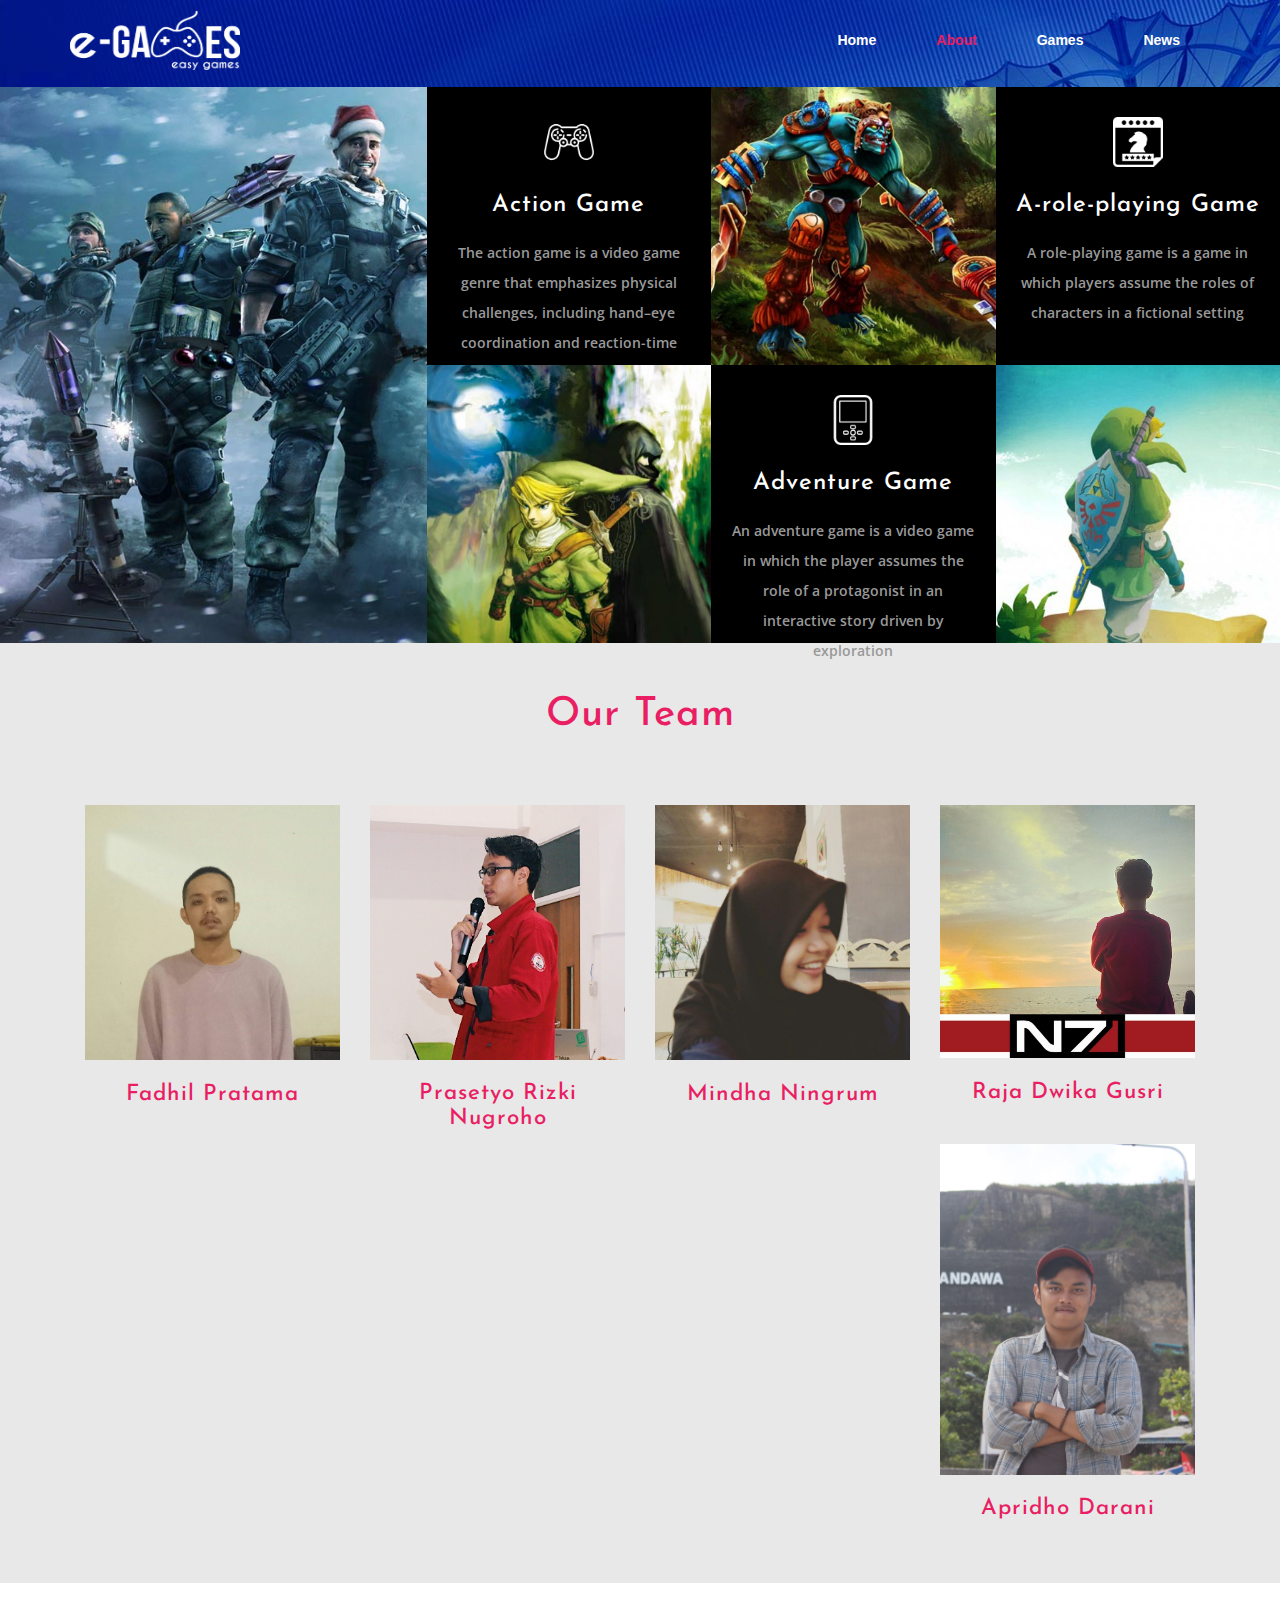
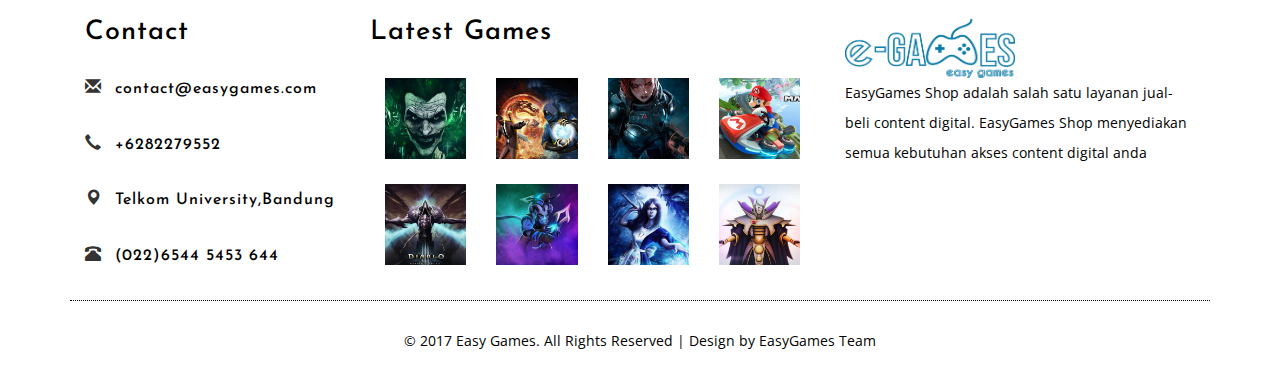
<file: about.html>
<!--A Design by W3layouts
Author: W3layout
Author URL: http://w3layouts.com
License: Creative Commons Attribution 3.0 Unported
License URL: http://creativecommons.org/licenses/by/3.0/
-->
<!DOCTYPE html>
<html lang="en">
<head>
<title>EasyGames Shop SI3803 | About</title>
<meta name="viewport" content="width=device-width, initial-scale=1">
<meta http-equiv="Content-Type" content="text/html; charset=utf-8" />
<meta name="keywords" content="Games Zone Responsive web template, Bootstrap Web Templates, Flat Web Templates, Android Compatible web template,
Smartphone Compatible web template, free webdesigns for Nokia, Samsung, LG, SonyEricsson, Motorola web design" />
<script type="application/x-javascript"> addEventListener("load", function() { setTimeout(hideURLbar, 0); }, false); function hideURLbar(){ window.scrollTo(0,1); } </script>
<!-- css -->
<link href="css/bootstrap.css" rel="stylesheet" type="text/css" media="all" />
<link href="css/style.css" rel="stylesheet" type="text/css" media="all" />
<!--// css -->
<!-- font -->
<link href='//fonts.googleapis.com/css?family=Josefin+Sans:400,100,100italic,300,300italic,400italic,600,600italic,700,700italic' rel='stylesheet' type='text/css'>
<link href='//fonts.googleapis.com/css?family=Open+Sans:400,300,300italic,400italic,600,600italic,700,700italic,800,800italic' rel='stylesheet' type='text/css'>
<!-- //font -->
<script src="js/jquery.min.js"></script>
<script src="js/bootstrap.js"></script>
</head>
<body>
<!-- banner -->
<div class="sub-banner">
		<!-- Navbar -->
		<nav class="navbar navbar-default">
			<div class="container">

				<div class="navbar-header">
					<button type="button" class="navbar-toggle collapsed" data-toggle="collapse" data-target="#navbar" aria-expanded="false" aria-controls="navbar">
						<span class="sr-only">Toggle navigation</span>
						<span class="icon-bar"></span>
						<span class="icon-bar"></span>
						<span class="icon-bar"></span>
					</button>
		<a  href="index.php"><img src="images/logo.png" style="width:170px;height:60px"/> </a>
				</div>

				<div id="navbar" class="navbar-collapse collapse">
					<ul class="nav navbar-nav navbar-right">
						<li class="hover-effect"><a href="index.php">Home</a></li>
						<li class="hover-effect active"><a href="about.html">About</a></li>
						<li class="hover-effect"><a href="games.php">Games</a></li>
						<li class="hover-effect"><a href="news.php">News</a></li>
					</ul>
				</div>

			</div>
		</nav>
</div>
<!-- banner -->
<!-- Collection -->

			<div class="collection-grids-agileits-w3layouts">
				<div class="col-md-4 col-sm-4 collection-left">

				</div>
				<div class="col-md-8 col-sm-8 collection-right">
					<div class="col-md-4 col-sm-4 collection-grid collection-text collection-grid-1">
						<img src="images/c1.png" alt="">
						<h3>Action Game</h3>
						<p>The action game is a video game genre that emphasizes physical challenges, including hand–eye coordination and reaction-time</p>
					</div>
					<div class="col-md-4 col-sm-4 collection-grid collection-image collection-grid-2">

					</div>
					<div class="col-md-4 col-sm-4 collection-grid collection-text collection-grid-3">
						<img src="images/c2.png" alt="" />
						<h3>A-role-playing Game</h3>
						<p>A role-playing game is a game in which players assume the roles of characters in a fictional setting</p>
					</div>
					<div class="col-md-4 col-sm-4 collection-grid collection-image collection-grid-4">

					</div>
					<div class="col-md-4 col-sm-4 collection-grid collection-text collection-grid-5">
						<img src="images/c3.png" alt="" />
						<h3>Adventure Game</h3>
						<p>An adventure game is a video game in which the player assumes the role of a protagonist in an interactive story driven by exploration</p>
					</div>
					<div class="col-md-4 col-sm-4 collection-grid collection-image collection-grid-6">

					</div>
					<div class="clearfix"></div>
				</div>
				<div class="clearfix"></div>
			</div>
				<!-- //Collection -->


<!-- team -->
	<div class="team-w3layouts">
		<div class="container">
			<h3>Our Team</h3>
			<div class="w3l_team_grids-agile">
				<div class="col-md-3 w3l_team_grid">
					<div class="view view-second">
						<img src="images/t11.jpg" alt=" " class="img-responsive" />
						<div class="mask"></div>
						<div class="content">
							<div class="w3l_social_icons w3l_social_icons1">
								<ul>
									<li><a href="http://www.google.com" class="linkedin"></a></li>
									<li><a href="#" class="google"></a></li>
									<li><a href="#" class="twitter"></a></li>
									<li><a href="#" class="facebook"></a></li>
								</ul>
							</div>
							<p>Fadhil Pratama 1202144153 SI3803 Telkom University</p>
						</div>
					</div>
					<h4>Fadhil Pratama</h4>
				</div>
				<div class="col-md-3 w3l_team_grid">
					<div class="view view-second">
						<img src="images/t21.jpg" alt=" " class="img-responsive" />
						<div class="mask"></div>
						<div class="content">
							<div class="w3l_social_icons w3l_social_icons1">
								<ul>
									<li><a href="#" class="linkedin"></a></li>
									<li><a href="#" class="google"></a></li>
									<li><a href="#" class="twitter"></a></li>
									<li><a href="#" class="facebook"></a></li>
								</ul>
							</div>
							<p>Prasetyo Rizki Nugroho SI3803 1202144159 Telkom University</p>
						</div>
					</div>
					<h4>Prasetyo Rizki Nugroho</h4>
				</div>
				<div class="col-md-3 w3l_team_grid">
					<div class="view view-second">
						<img src="images/t31.jpg" alt=" " class="img-responsive" />
						<div class="mask"></div>
						<div class="content">
							<div class="w3l_social_icons w3l_social_icons1">
								<ul>
									<li><a href="#" class="linkedin"></a></li>
									<li><a href="#" class="google"></a></li>
									<li><a href="#" class="twitter"></a></li>
									<li><a href="#" class="facebook"></a></li>
								</ul>
							</div>
							<p>Mindha Ningrum 1202144099 SI3803 Telkom University</p>
						</div>
					</div>
					<h4>Mindha Ningrum</h4>
				</div>
				<div class="col-md-3 w3l_team_grid">
					<div class="view view-second">
						<img src="images/t41.jpg" alt=" " class="img-responsive" />
						<div class="mask"></div>
						<div class="content">
							<div class="w3l_social_icons w3l_social_icons1">
								<ul>
									<li><a href="#" class="linkedin"></a></li>
									<li><a href="#" class="google"></a></li>
									<li><a href="#" class="twitter"></a></li>
									<li><a href="#" class="facebook"></a></li>
								</ul>
							</div>
							<p>Raja Dwika Gusri SI3803 1202140231 Telkom University</p>
						</div>
					</div>
					<h4>Raja Dwika Gusri</h4>
				</div>
				<div class="col-md-3 w3l_team_grid">
					<div class="view view-second">
						<img src="images/t51.jpg" alt=" " class="img-responsive" />
						<div class="mask"></div>
						<div class="content">
							<div class="w3l_social_icons w3l_social_icons1">
								<ul>
									<li><a href="#" class="linkedin"></a></li>
									<li><a href="#" class="google"></a></li>
									<li><a href="#" class="twitter"></a></li>
									<li><a href="#" class="facebook"></a></li>
								</ul>
							</div>
							<p>Apridho Darani 1202144087 SI3803 Telkom University</p>
						</div>
					</div>
					<h4>Apridho Darani</h4>
				</div>
				<div class="clearfix"> </div>
			</div>
		</div>
	</div>
<!-- //team -->


<!-- footer -->
<div class="footer">
	<div class="container">
		<div class="col-md-3 footer-left-w3">
			<h4>Contact</h4>
			<ul>
				<li><span class="glyphicon glyphicon-envelope" aria-hidden="true"></span></li>
				<li><a href="mailto:contact@easygames.com"><h6>contact@easygames.com</h6></a></li>
			</ul>
			<ul>
				<li><span class="glyphicon glyphicon-earphone" aria-hidden="true"></span></li>
				<li><h6>+6282279552</h6></li>
			</ul>
			<ul>
				<li><span class="glyphicon glyphicon-map-marker" aria-hidden="true"></span></li>
				<li><h6>Telkom University,Bandung</h6></li>
			</ul>
			<ul>
				<li><span class="glyphicon glyphicon-phone-alt" aria-hidden="true"></span></li>
				<li><h6>(022)6544 5453 644</h6></li>
			</ul>
		</div>
		<div class="col-md-5 footer-middle-w3">
			<h4>Latest Games</h4>
			<div class="col-md-3 img-w3-agile">
				<a href="single.html"><img src="images/ng1.jpg" alt=" " /></a>
			</div>
			<div class="col-md-3 img-w3-agile">
				<a href="single.html"><img src="images/ng2.jpg" alt=" " /></a>
			</div>
			<div class="col-md-3 img-w3-agile">
				<a href="single.html"><img src="images/ng3.jpg" alt=" " /></a>
			</div>
			<div class="col-md-3 img-w3-agile">
				<a href="single.html"><img src="images/ng4.jpg" alt=" " /></a>
			</div>
			<div class="col-md-3 img-w3-agile footer-middle-wthree">
				<a href="single.html"><img src="images/ng5.jpg" alt=" " /></a>
			</div>
			<div class="col-md-3 img-w3-agile footer-middle-wthree">
				<a href="single.html"><img src="images/ng6.jpg" alt=" " /></a>
			</div>
			<div class="col-md-3 img-w3-agile footer-middle-wthree">
				<a href="single.html"><img src="images/ng7.jpg" alt=" " /></a>
			</div>
			<div class="col-md-3 img-w3-agile footer-middle-wthree">
				<a href="single.html"><img src="images/ng8.jpg" alt=" " /></a>
			</div>
			<div class="clearfix"></div>
		</div>
		<div class="col-md-4 footer-right-w3">
			<a  href="index.php"><img src="images/logowarna1.png" style="width:170px;height:60px"/> </a>
			<p>EasyGames Shop adalah salah satu layanan jual-beli content digital. EasyGames Shop menyediakan semua kebutuhan akses content digital anda</p>
		</div>
		<div class="clearfix"></div>
		<div class="copyright">
			<p>&copy; 2017 Easy Games. All Rights Reserved | Design by EasyGames Team </a></p>
		</div>
	</div>
</div>
<!-- //footer -->
</body>
</html>
</file>
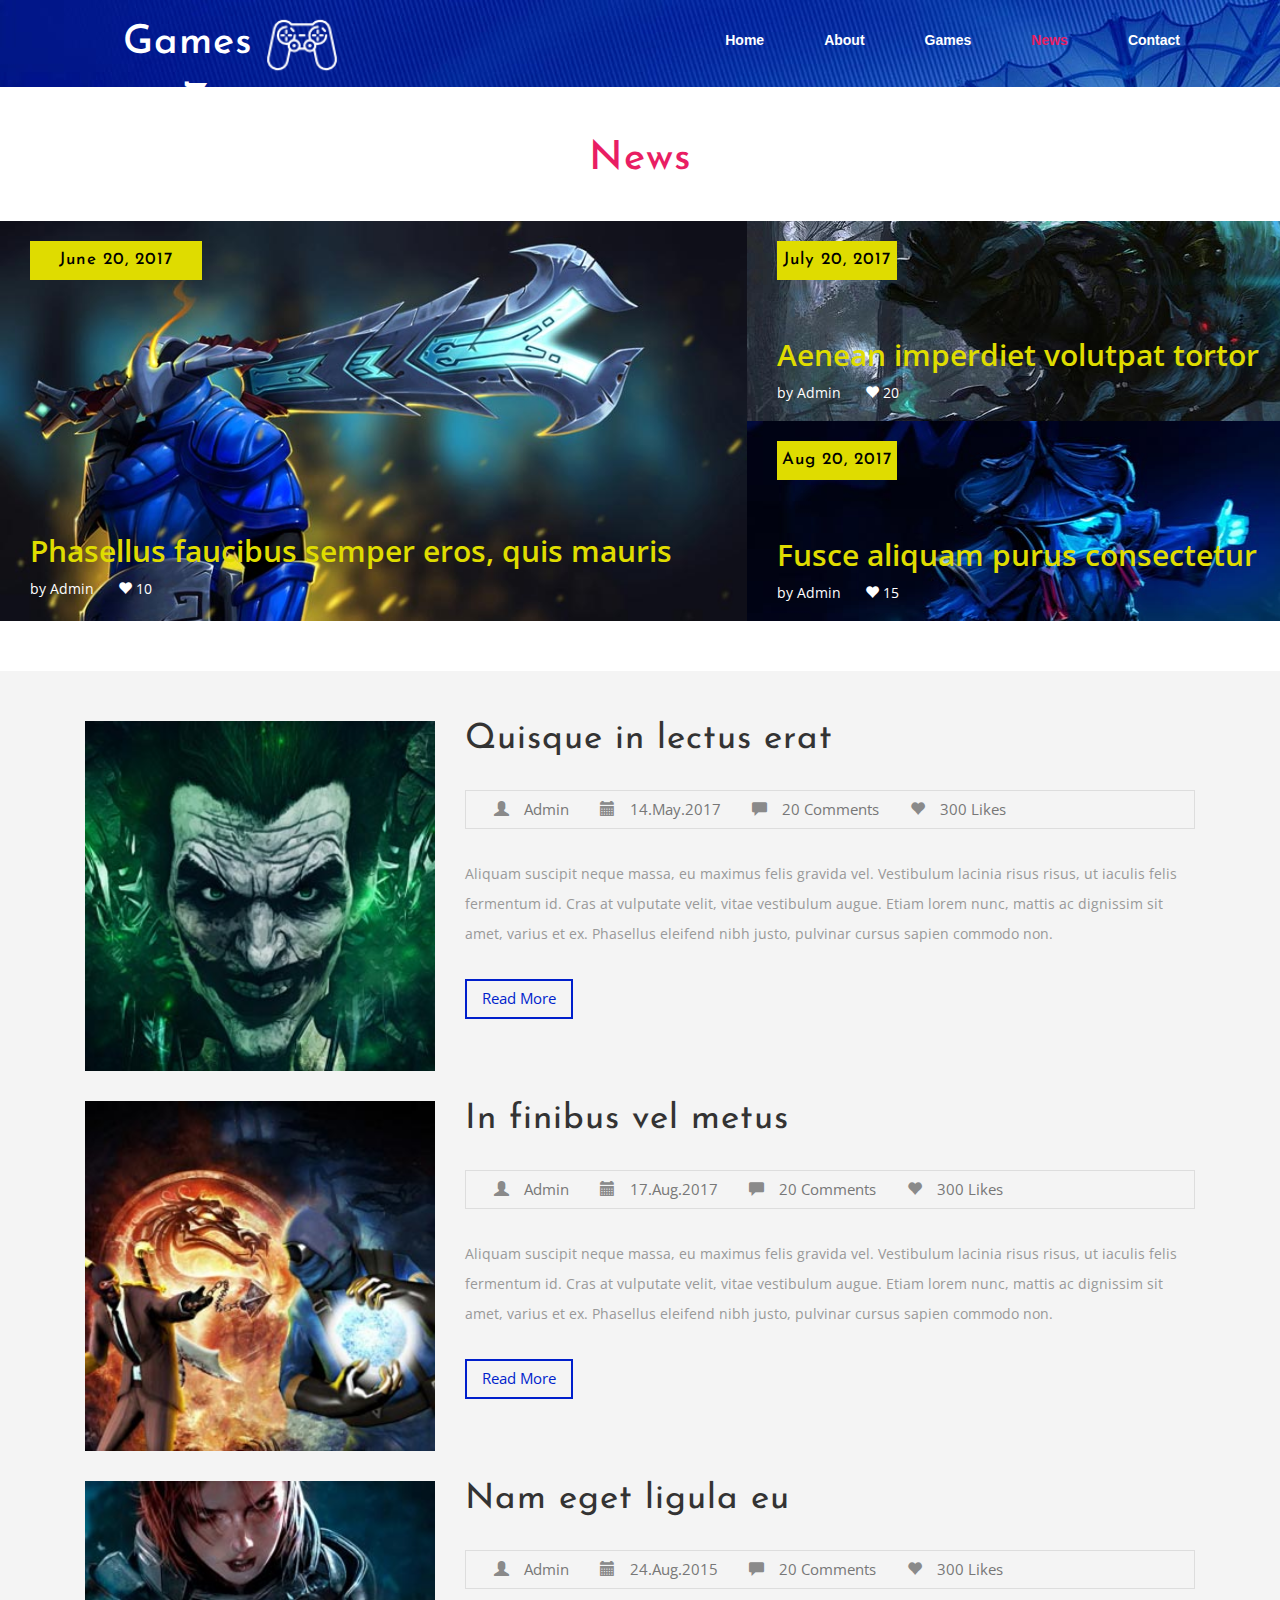
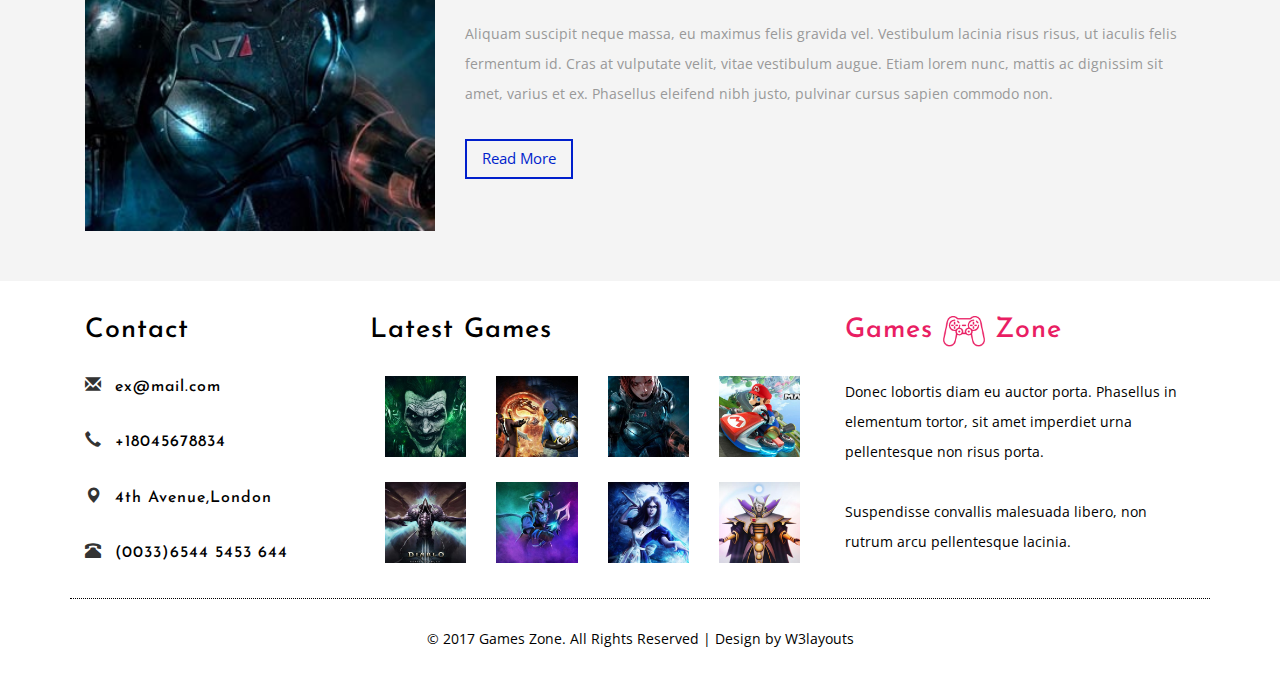
<file: news.html>
<!--A Design by W3layouts 
Author: W3layout
Author URL: http://w3layouts.com
License: Creative Commons Attribution 3.0 Unported
License URL: http://creativecommons.org/licenses/by/3.0/
-->
<!DOCTYPE html>
<html lang="en">
<head>
<title>Games Zone A Games Category Flat Bootstrap responsive Website Template | News :: w3layouts</title>
<meta name="viewport" content="width=device-width, initial-scale=1">
<meta http-equiv="Content-Type" content="text/html; charset=utf-8" />
<meta name="keywords" content="Games Zone Responsive web template, Bootstrap Web Templates, Flat Web Templates, Android Compatible web template, 
Smartphone Compatible web template, free webdesigns for Nokia, Samsung, LG, SonyEricsson, Motorola web design" />
<script type="application/x-javascript"> addEventListener("load", function() { setTimeout(hideURLbar, 0); }, false); function hideURLbar(){ window.scrollTo(0,1); } </script>
<!-- css -->
<link href="css/bootstrap.css" rel="stylesheet" type="text/css" media="all" />
<link href="css/style.css" rel="stylesheet" type="text/css" media="all" />	
<!--// css -->
<!-- font -->
<link href='//fonts.googleapis.com/css?family=Josefin+Sans:400,100,100italic,300,300italic,400italic,600,600italic,700,700italic' rel='stylesheet' type='text/css'>
<link href='//fonts.googleapis.com/css?family=Open+Sans:400,300,300italic,400italic,600,600italic,700,700italic,800,800italic' rel='stylesheet' type='text/css'>
<!-- //font -->
<script src="js/jquery.min.js"></script>
<script src="js/bootstrap.js"></script>
</head>
<body> 
<!-- banner -->
<div class="sub-banner">
		<!-- Navbar -->
		<nav class="navbar navbar-default">
			<div class="container">

				<div class="navbar-header">
					<button type="button" class="navbar-toggle collapsed" data-toggle="collapse" data-target="#navbar" aria-expanded="false" aria-controls="navbar">
						<span class="sr-only">Toggle navigation</span>
						<span class="icon-bar"></span>
						<span class="icon-bar"></span>
						<span class="icon-bar"></span>
					</button>
					<a  href="index.html"><h1>Games <img src="images/c1.png" alt=" " /> Zone</h1></a>
				</div>

				<div id="navbar" class="navbar-collapse collapse">
					<ul class="nav navbar-nav navbar-right">
						<li class="hover-effect"><a href="index.html">Home</a></li>
						<li class="hover-effect"><a href="about.html">About</a></li>
						<li class="hover-effect"><a href="games.html">Games</a></li>
						<li class="hover-effect active"><a href="news.html">News</a></li>
						<li class="hover-effect"><a href="contact.html">Contact</a></li>
					</ul>
				</div>

			</div>
		</nav>
</div>
<!-- banner -->
<div class="events-w3layouts">
	<h2>News</h2>
	<a href="single.html"><div class="col-md-7 events-left-agile-agileits-w3layouts">
		<div class="events-text-w3-agile events-text1">
			<h4>June 20, 2017</h4>
			<p>Phasellus faucibus semper eros, quis mauris </p>
			<ul>
				<li>by Admin</li>
				<li><span class="glyphicon glyphicon-heart" aria-hidden="true"></span> 10</li>
			</ul>
		</div>
	</div></a>
	<div class="col-md-5 events-right-agile">
		<a href="single.html"><div class="events-right-top">
			<div class="events-text-w3-agile events-text2">
				<h4>July 20, 2017</h4>
				<p>Aenean imperdiet volutpat tortor </p>
				<ul>
					<li>by Admin</li>
					<li><span class="glyphicon glyphicon-heart" aria-hidden="true"></span> 20</li>
				</ul>
			</div>
		</div></a>
		<a href="single.html"><div class="events-right-bottom">
			<div class="events-text-w3-agile events-text2">
				<h4>Aug 20, 2017</h4>
				<p>Fusce aliquam purus  consectetur</p>
				<ul>
					<li>by Admin</li>
					<li><span class="glyphicon glyphicon-heart" aria-hidden="true"></span> 15</li>
				</ul>
			</div>
		</div></a>
		<div class="clearfix"></div>
	</div>
	<div class="clearfix"></div>
</div>

<div class="events-section2-agileinfo">
<div class="container">
	<div class="blog1-w3ls">
		<div class="col-md-4 blog-image-w3l">
			<a href="single.html"><img src="images/ng1.jpg" alt=" " /></a>
		</div>
		<div class="col-md-8 blog-text-w3ls">
			<a href="single.html"><h4>Quisque in lectus erat</h4></a>
			<div class="item_info">
					<ul>
						<li><a href="#"><i class="glyphicon glyphicon-user"></i>Admin</a></li>
						<li><i class="glyphicon glyphicon-calendar"></i>14.May.2017</li>
						<li><a href="#"><i class="glyphicon glyphicon-comment"></i>20 Comments</a></li>
						<li><a href="#"><i class="glyphicon glyphicon-heart"></i>300 Likes</a></li>
					</ul>				
			 </div>
			 <p>Aliquam suscipit neque massa, eu maximus felis gravida vel. Vestibulum lacinia risus risus, ut iaculis felis fermentum id. Cras at vulputate velit, vitae vestibulum augue. Etiam lorem nunc, mattis ac dignissim sit amet, varius et ex. Phasellus eleifend nibh justo, pulvinar cursus sapien commodo non.</p>
			 <a href="single.html" class="blog-read" >Read More</a>
		</div>
		<div class="clearfix"></div>
	</div>
	<div class="blog2-w3ls">
		<div class="col-md-4 blog-image-w3l">
			<a href="single.html"><img src="images/ng2.jpg" alt=" " /></a>
		</div>
		<div class="col-md-8 blog-text-w3ls">
			<a href="single.html"><h4>In finibus vel metus</h4></a>
			<div class="item_info">
					<ul>
						<li><a href="#"><i class="glyphicon glyphicon-user"></i>Admin</a></li>
						<li><i class="glyphicon glyphicon-calendar"></i>17.Aug.2017</li>
						<li><a href="#"><i class="glyphicon glyphicon-comment"></i>20 Comments</a></li>
						<li><a href="#"><i class="glyphicon glyphicon-heart"></i>300 Likes</a></li>
					</ul>				
			 </div>
			 <p>Aliquam suscipit neque massa, eu maximus felis gravida vel. Vestibulum lacinia risus risus, ut iaculis felis fermentum id. Cras at vulputate velit, vitae vestibulum augue. Etiam lorem nunc, mattis ac dignissim sit amet, varius et ex. Phasellus eleifend nibh justo, pulvinar cursus sapien commodo non.</p>
			 <a href="single.html" class="blog-read" >Read More</a>
		</div>
		<div class="clearfix"></div>
	</div>
	<div class="blog3-w3ls">
		<div class="col-md-4 blog-image-w3l">
			<a href="single.html"><img src="images/ng3.jpg" alt=" " /></a>
		</div>
		<div class="col-md-8 blog-text-w3ls">
			<a href="single.html"><h4>Nam eget ligula eu</h4></a>
			<div class="item_info">
					<ul>
						<li><a href="#"><i class="glyphicon glyphicon-user"></i>Admin</a></li>
						<li><i class="glyphicon glyphicon-calendar"></i>24.Aug.2015</li>
						<li><a href="#"><i class="glyphicon glyphicon-comment"></i>20 Comments</a></li>
						<li><a href="#"><i class="glyphicon glyphicon-heart"></i>300 Likes</a></li>
					</ul>				
			 </div>
			 <p>Aliquam suscipit neque massa, eu maximus felis gravida vel. Vestibulum lacinia risus risus, ut iaculis felis fermentum id. Cras at vulputate velit, vitae vestibulum augue. Etiam lorem nunc, mattis ac dignissim sit amet, varius et ex. Phasellus eleifend nibh justo, pulvinar cursus sapien commodo non.</p>
			 <a href="single.html" class="blog-read" >Read More</a>
		</div>
		<div class="clearfix"></div>
	</div>
</div>
</div>

<!-- footer -->
<div class="footer">
	<div class="container">
		<div class="col-md-3 footer-left-w3">
			<h4>Contact</h4>
			<ul>
				<li><span class="glyphicon glyphicon-envelope" aria-hidden="true"></span></li>
				<li><a href="mailto:example@mail.com"><h6>ex@mail.com</h6></a></li>
			</ul>
			<ul>
				<li><span class="glyphicon glyphicon-earphone" aria-hidden="true"></span></li>
				<li><h6>+18045678834</h6></li>
			</ul>
			<ul>
				<li><span class="glyphicon glyphicon-map-marker" aria-hidden="true"></span></li>
				<li><h6>4th Avenue,London</h6></li>
			</ul>
			<ul>
				<li><span class="glyphicon glyphicon-phone-alt" aria-hidden="true"></span></li>
				<li><h6>(0033)6544 5453 644</h6></li>
			</ul>
		</div>
		<div class="col-md-5 footer-middle-w3">
			<h4>Latest Games</h4>
			<div class="col-md-3 img-w3-agile">
				<a href="single.html"><img src="images/ng1.jpg" alt=" " /></a>
			</div>
			<div class="col-md-3 img-w3-agile">
				<a href="single.html"><img src="images/ng2.jpg" alt=" " /></a>
			</div>
			<div class="col-md-3 img-w3-agile">
				<a href="single.html"><img src="images/ng3.jpg" alt=" " /></a>
			</div>
			<div class="col-md-3 img-w3-agile">
				<a href="single.html"><img src="images/ng4.jpg" alt=" " /></a>
			</div>
			<div class="col-md-3 img-w3-agile footer-middle-wthree">
				<a href="single.html"><img src="images/ng5.jpg" alt=" " /></a>
			</div>
			<div class="col-md-3 img-w3-agile footer-middle-wthree">
				<a href="single.html"><img src="images/ng6.jpg" alt=" " /></a>
			</div>
			<div class="col-md-3 img-w3-agile footer-middle-wthree">
				<a href="single.html"><img src="images/ng7.jpg" alt=" " /></a>
			</div>
			<div class="col-md-3 img-w3-agile footer-middle-wthree">
				<a href="single.html"><img src="images/ng8.jpg" alt=" " /></a>
			</div>
			<div class="clearfix"></div>
		</div>
		<div class="col-md-4 footer-right-w3">
			<a href="index.html"><h4>Games <img src="images/f1.png" alt=" " /> Zone</h4></a>
			<p>Donec lobortis diam eu auctor porta. Phasellus in elementum tortor, sit amet imperdiet urna pellentesque non risus porta.</p>
			<p class="agileinfo">Suspendisse convallis malesuada libero, non rutrum arcu pellentesque lacinia.</p>
		</div>
		<div class="clearfix"></div>
		<div class="copyright">
			<p>&copy; 2017 Games Zone. All Rights Reserved | Design by <a href="http://w3layouts.com/" target="_blank"> W3layouts </a></p>
		</div>
	</div>
</div>
<!-- //footer -->
</file>
<file: css/style.css>
/*--
	Author: W3layouts
	Author URL: http://w3layouts.com
	License: Creative Commons Attribution 3.0 Unported
	License URL: http://creativecommons.org/licenses/by/3.0/
--*/

/*-- Reset Code --*/
body {
	padding: 0;
	margin: 0;
	background: #FFF;
	font-family: 'open Sans', sans-serif;
}
body a {
	transition: 0.5s all;
	-webkit-transition: 0.5s all;
	-moz-transition: 0.5s all;
	-o-transition: 0.5s all;
	-ms-transition: 0.5s all;
	text-decoration: none;
}
body a:hover {
	text-decoration: none;
}
body a:focus, a:hover {
	text-decoration: none;
}
input[type="button"], input[type="submit"] {
	transition: 0.5s all;
	-webkit-transition: 0.5s all;
	-moz-transition: 0.5s all;
	-o-transition: 0.5s all;
	-ms-transition: 0.5s all;
}
h1, h2, h3, h4, h5, h6 {
	margin: 0;
	padding: 0;
	text-align: center;
	font-family: 'Josefin Sans', sans-serif;
	letter-spacing:1px;
}
p {
	margin:0;
}
ul {
	margin:0;
	padding:0;
}
label {
	margin:0;
}
a:focus, a:hover {
	text-decoration: none;
	outline: none
}
img {
	width: 100%;
}
/*-- //Reset Code --*/

/*-- Banner --*/
/*-- Navbar --*/
.navbar {
	margin-bottom: 0;
	position: absolute;
	z-index: 99999;
	background:transparent;
	border: none;
	border-radius: 0;
	width: 100%;
	padding: 10px 0;
}
.navbar-header h1{
	color:#fff;
	font-size:40px;
}
.navbar-header img{
	width:22%;
}
.navbar-nav>li {
	padding: 5px 15px;
}

.navbar-default .navbar-nav>li>a {
	color: #fff;
}

.navbar-default .navbar-nav>li>a:hover, .navbar-default .navbar-nav>li>a:focus {
	color: #FFF;
}
.navbar-default .navbar-nav > .active > a, .navbar-default .navbar-nav > .active > a:hover, .navbar-default .navbar-nav > .active > a:focus {
    color: #E91E63;
    background-color: transparent;
}
/*-- Link-Hover-Effect --*/
.hover-effect a {
	padding: 10px;
	color: #237546;
	font-weight: 700;
	text-shadow: none;
	-webkit-transition: color 0.3s;
	-moz-transition: color 0.3s;
	transition: color 0.3s;
	font-family: 'Raleway', sans-serif;
}

.hover-effect a::before, .hover-effect a::after {
	position: absolute;
	left: 0;
	width: 100%;
	height: 2px;
	background: #fff;
	content: '';
	opacity: 0;
	-webkit-transition: opacity 0.3s, -webkit-transform 0.3s;
	-moz-transition: opacity 0.3s, -moz-transform 0.3s;
	transition: opacity 0.3s, transform 0.3s;
	-webkit-transform: translateY(-10px);
	-moz-transform: translateY(-10px);
	transform: translateY(-10px);
}

.hover-effect a::before {
	top: 0;
	-webkit-transform: translateY(-10px);
	-moz-transform: translateY(-10px);
	transform: translateY(-10px);
}

.hover-effect a::after {
	bottom: 0;
	-webkit-transform: translateY(10px);
	-moz-transform: translateY(10px);
	transform: translateY(10px);
}

.hover-effect a:hover, .hover-effect a:focus {
	color: #fff;
}

.hover-effect a:hover::before, .hover-effect a:focus::before, .hover-effect a:hover::after, .hover-effect a:focus::after {
	opacity: 1;
	-webkit-transform: translateY(0px);
	-moz-transform: translateY(0px);
	transform: translateY(0px);
}
/*-- //Link-Hover-Effect --*/
/*-- //Navbar --*/



/*-- Banner-Slider --*/
.slider {
	position: relative;
}

.rslides {
	position: relative;
	list-style: none;
	overflow: hidden;
	width: 100%;
	padding: 0;
	margin: 0;
}

.rslides li {
	-webkit-backface-visibility: hidden;
	position: absolute;
	display: none;
	width: 100%;
	left: 0;
	top: 0;
}

.rslides li:first-child {
	position: relative;
	display: block;
	float: left;
}

.rslides img {
	display: block;
	height: auto;
	float: left;
	width: 100%;
	border: 0;
}

.callbacks_nav {
	position: absolute;
	-webkit-tap-highlight-color: rgba(0,0,0,0);
	top: 50%;
	left: 0;
	opacity: 0.7;
	z-index: 3;
	text-indent: -9999px;
	text-decoration: none;
	height: 61px;
	width: 38px;
	background: url("../images/themes.gif") no-repeat left top;
	margin-top: -45px;
}
.callbacks_nav.next {
	left: auto;
	background-position: right top;
	right: 0;
}

ul.callbacks_tabs.callbacks1_tabs {
	display: none;
}

.callbacks_nav {
	left: 20px;
}

.callbacks_nav.next {
	right: 20px;
}


/*-- //Banner --*/

/*--Trend--*/
.trend-w3layouts,.new-w3-agile,.services-agileits-w3layouts,.about-agileinfo,.team-w3layouts,.gallery-w3layouts,.contact-agileinfo,.events-w3layouts,.blog{
	padding:50px 0px;
}
.trend-w3layouts h2,.new-w3-agile h3,.services-agileits-w3layouts h3,.services-bottom-w3-agileits h3,.about-agileinfo h2,.team-w3layouts h3,.gallery-w3layouts  h2,.contact-agileinfo h2,.events-w3layouts h2{
	font-size:40px;
	color:#e91e63;
	margin-bottom:40px;
}
.services-agileits-w3layouts h3{
	color:#071ea0;
}
.trend-grid{
	padding:0 15px;
}
.trend-w3layouts h4,.services-agileits-w3layouts h4{
	font-size:27px;
	color:#000;
	margin-bottom:20px;
}
/*--flexisel--*/
.flex-slider{	
background:#222227;
padding: 70px 0 165px 0;
}

#flexiselDemo1 {
	display: none;
}
.nbs-flexisel-container {
	position: relative;
	max-width: 100%;
}
.nbs-flexisel-ul {
	position: relative;
	width: 9999px;
	margin: 0px;
	padding: 0px;
	list-style-type: none;
	text-align: center;
}
.nbs-flexisel-inner {
	overflow: hidden;
	margin: 0px auto;
}
.nbs-flexisel-item {
	float: left;
	margin: 0;
	padding: 0px;
	position: relative;
	line-height: 0px;
}
.nbs-flexisel-item > img {
	cursor: pointer;
	position: relative;
}
/*---- Nav ---*/
.nbs-flexisel-nav-left, .nbs-flexisel-nav-right {
	width:60px;
	height:115px;
	position: absolute;
	cursor: pointer;
	z-index: 100;
}
.nbs-flexisel-nav-left {
	left:0%;
	top: 15% !important;
	display:none;
	}
.nbs-flexisel-nav-right {
	right: 0%;
	top: 15% !important;
	display:none;
	}
/*--//flexisel--*/
/*--//trend--*/

/*--new games--*/

.new-grid-agile{
	margin-top:30px;
}
.view {
    overflow: hidden;
    position: relative;
    margin-top: 2em;
}
.view .mask, .view .content {
    width: 90%;
    position: absolute;
    overflow: hidden;
    padding: 6.5em 0;
}
.view img {
   display: block;
   position: relative;
}
.view h4 {
    text-transform: capitalize;
    color: #fff;
    text-align: center;
    position: relative;
    font-size: 2.5em;
    letter-spacing: 2px;
}
.view p {
   font-size: 1em;
   position: relative;
   color: #fff !important;
   padding: 0.5em 0;
   text-align: center;
   margin:0;
}
.view-eighth .mask {
   background-color:rgba(0, 0, 0, 0.67);
   top: -200px;
   -ms-filter: "progid: DXImageTransform.Microsoft.Alpha(Opacity=0)";
   filter: alpha(opacity=0);
   opacity: 0;
   -webkit-transition: all 0.3s ease-out 0.5s;
   -moz-transition: all 0.3s ease-out 0.5s;
   transition: all 0.3s ease-out 0.5s;
}
.view-eighth h2 {
   -webkit-transform: translateY(-200px);
   -moz-transform: translateY(-200px);
   -o-transform: translateY(-200px);
   -ms-transform: translateY(-200px);
   transform: translateY(-200px);
   -webkit-transition: all 0.2s ease-in-out 0.1s;
   -moz-transition: all 0.2s ease-in-out 0.1s;
   transition: all 0.2s ease-in-out 0.1s;
}
.view-eighth p {
   color: #333;
   -webkit-transform: translateY(-200px);
   -moz-transform: translateY(-200px);
   -o-transform: translateY(-200px);
   -ms-transform: translateY(-200px);
   transform: translateY(-200px);
   -webkit-transition: all 0.2s ease-in-out 0.2s;
   -moz-transition: all 0.2s ease-in-out 0.2s;
   -o-transition: all 0.2s ease-in-out 0.2s;
   -ms-transition: all 0.2s ease-in-out 0.2s;
   transition: all 0.2s ease-in-out 0.2s;
}
.view-eighth:hover .mask {
   -ms-filter: "progid: DXImageTransform.Microsoft.Alpha(Opacity=100)";
   filter: alpha(opacity=100);
   opacity: 1;
   top: 0px;
   -webkit-transition-delay: 0s;
   -moz-transition-delay: 0s;
   transition-delay: 0s;
   -webkit-animation: bounceY 0.9s linear;
   -moz-animation: bounceY 0.9s linear;
   -ms-animation: bounceY 0.9s linear;
   animation: bounceY 0.9s linear;
   height: 100%;
}
.view-eighth:hover h2 {
   -webkit-transform: translateY(0px);
   -moz-transform: translateY(0px);
   -o-transform: translateY(0px);
   -ms-transform: translateY(0px);
   transform: translateY(0px);
   -webkit-transition-delay: 0.4s;
   -moz-transition-delay: 0.4s;
   -o-transition-delay: 0.4s;
   -ms-transition-delay: 0.4s;
   transition-delay: 0.4s;
}
.view-eighth:hover p {
   -webkit-transform: translateY(0px);
   -moz-transform: translateY(0px);
   -o-transform: translateY(0px);
   -ms-transform: translateY(0px);
   transform: translateY(0px);
   -webkit-transition-delay: 0.2s;
   -moz-transition-delay: 0.2s;
   -o-transition-delay: 0.2s;
   -ms-transition-delay: 0.2s;
   transition-delay: 0.2s;
}
@keyframes bounceY {
    0% { transform: translateY(-205px);}
    40% { transform: translateY(-100px);}
    65% { transform: translateY(-52px);}
    82% { transform: translateY(-25px);}
    92% { transform: translateY(-12px);}
    55%, 75%, 87%, 97%, 100% { transform: translateY(0px);}
}

/*--//new games--*/


/*--services--*/
.services-agileits-w3layouts {
    background: #f4f4f4;
}
.service-grid-agileits{
	text-align:center;
	transition: 0.5s all;
	-webkit-transition: 0.5s all;
	-moz-transition: 0.5s all;
	-o-transition: 0.5s all;
	-ms-transition: 0.5s all;
}
.service-grid-agileits .glyphicon{
	font-size:30px;
	background:#E91E63;
	padding:20px;
	border-radius:50%;
	color:#fff;
	margin-bottom:15px;
		transition: 0.5s all;
	-webkit-transition: 0.5s all;
	-moz-transition: 0.5s all;
	-o-transition: 0.5s all;
	-ms-transition: 0.5s all;
}
.service-grid-agileits p{
	font-size:14px;
	line-height:27px;
	color:#999;
}
.service-grid-agileits a{
	color:#E91E63;
	border:2px solid #E91E63;
	font-size:15px;
	margin-top:15px;
	padding:7px 15px;
	display:inline-block;
		transition: 0.5s all;
	-webkit-transition: 0.5s all;
	-moz-transition: 0.5s all;
	-o-transition: 0.5s all;
	-ms-transition: 0.5s all;
}
.service-grid-agileits:hover a{
	color:#fff;
	border:2px solid #071ea0;
	background:#071ea0;
}
.service-grid-agileits:hover .glyphicon{
	background:#071ea0;
}
/*--//services--*/

/*-- services bottom --*/
.services-bottom-w3-agileits{
	background:url(../images/sbbg.jpg) no-repeat 0px 0px;
	background-size:cover;
	background-attachment:fixed;
	-webkit-background-size:cover;
	-moz-background-size:cover;
	-o-background-size:cover;
	-ms-background-size:cover;
	position:relative;
	min-height:400px;
	padding:100px 0px;
}
.wthree_info {
    width:100%;
	text-align:center;
}
.services-bottom-w3-agileits h3{
	color:#fff;
	margin-bottom:10px;
}
.wthree_info p{
	text-transform: capitalize;
    color: #fff;
    letter-spacing: 2px;
	font-style:italic;
	font-size:16px;
	text-align:center;
}
a.learn{
	color:#fff;
	border:2px solid #fff;
	font-size:14px;
	padding:7px 15px;
	display:inline-block;
	margin-top:50px;
}
a.learn:hover{
	color:#fff;
	border:2px solid #e91e63;
	background: #e91e63;
}

/*-- //services bottom --*/

/*-- //footer --*/
.footer{
	padding:35px 0px;
}
.footer h4{
	text-align:left;
	color:#000;
	font-size:27px;
	margin-bottom:30px;
}
.footer-left-w3 ul li{
	display:inline-block;
	margin-bottom:35px;
}
.footer-left-w3 .glyphicon{
	font-size:16px;
}
.footer-left-w3 ul li h6{
	font-size:16px;
	color:#000;
	margin-left:10px;
}
.footer-left-w3 ul li a{
	font-size:14px;
	color:#000;
}
.footer-middle-wthree{
	margin-top:25px;
}
.footer-right-w3 h4{
	color: #E91E63;
}
.footer-right-w3 img {
    width: 12%;
}

.footer-right-w3 p{
	font-size:14px;
	color:#000;
	line-height:30px;
}
p.agileinfo{
	margin-top:30px;
}
.copyright p {
    text-align: center;
    font-size: 14px;
    color: #000;
    border-top: 1px dotted #000;
    padding: 30px 0px 0 0px;
}
.copyright p a{
	color:#000;
}
.copyright p a:hover{
	text-decoration:underline;
}
/*-- //footer --*/

/*-- sub-banner --*/
	.sub-banner{
		background:url(../images/banner3.jpg) no-repeat 0px 0px;
		min-height:87px;
	}
/*-- //sub-banner--*/
/*-- about--*/

.about-grids-w3-agileits {
    margin: 3em 0 0;
}
.about-grid-left-agileits-w3layouts ul li{
	display: inline-block;
    margin-bottom: 2em;
    font-size: 14px;
    text-transform: capitalize;
	color:#999;
}
.about-grid-left-agileits-w3layouts ul li a{
	text-decoration:none;
	color:#999;
}
.about-grid-left-agileits-w3layouts ul li i{
	padding: .7em 1em;
    background: #E91E63;
    color: #fff;
    margin-right: 2em;
    border-radius: 60%;
	font-style:normal;
}
.about-grid-right-w3-agile img {
    padding: .5em;
    border: 1px dotted #999;
}
.link {
	outline: none;
	text-decoration: none;
	position: relative;
	line-height: 1;
	display: inline-block;
}
/* Kumya */
.link--kumya {
	overflow: hidden;
	padding:0;
	line-height: 1;
	z-index: 9999;
	padding: 10px;
    display: inline-flex;
}

.link--kumya:hover {
	color:#000;
}

.link--kumya::after {
	content: '';
	position: absolute;
	height: 100%;
	width: 100%;
	top: 0;
	right: 0;
	z-index: -1;
	background:#0b219d;
	-webkit-transform: translate3d(101%,0,0);
	transform: translate3d(101%,0,0);
	-webkit-transition: -webkit-transform 0.5s;
	transition: transform 0.5s;
	-webkit-transition-timing-function: cubic-bezier(0.7,0,0.3,1);
	transition-timing-function: cubic-bezier(0.7,0,0.3,1);
}
.link--kumya:hover::after,.welcome-grid:hover .link--kumya::after{
	-webkit-transform: translate3d(0,0,0);
	transform: translate3d(0,0,0);
}

.link--kumya span {
	display: block;
	position: relative;
}

.link--kumya span::before {
	content: attr(data-letters);
	position: absolute;
	color: #fff;
	left: 0;
	overflow: hidden;
	white-space: nowrap;
	width: 0%;
	-webkit-transition: width 0.5s;
	transition: width 0.5s;
	-webkit-transition-timing-function: cubic-bezier(0.7,0,0.3,1);
	transition-timing-function: cubic-bezier(0.7,0,0.3,1);
}

.link--kumya:hover span::before,.welcome-grid:hover .link--kumya span::before{
	width: 100%;
}
.grid-w3ls {
	position: relative;
	margin: 0 auto;
	max-width: 1000px;
	list-style: none;
	text-align: center;
}

/* Common style */
.grid-w3ls figure {
	position: relative;
    float: none;
    overflow: hidden;
    margin: 0;
    width: 100%;
    background: transparent;
    text-align: center;
}

.grid-w3ls figure img {
/*-- agileits --*/
	position: relative;
	display: block;
	width: 100%;
	opacity: 0.8;
}

.grid-w3ls figure figcaption {
	padding: 2em;
	color: #fff;
	text-transform: uppercase;
	font-size: 1.25em;
	-webkit-backface-visibility: hidden;
	backface-visibility: hidden;
}


.grid-w3ls figure figcaption,
.grid-w3ls figure figcaption > a {
	position: absolute;
    top: 0;
    left: 9px;
    width: 96.8%;
    height: 100%;
}
/***** Zoe *****/
/*---------------*/

figure.effect-zoe figcaption {
	top: auto;
    bottom: 0;
    padding: 1em;
    height:3.3em;
    background: #E91E63;
    color: #212121;
	-webkit-transition: -webkit-transform 0.35s;
	transition: transform 0.35s;
	-webkit-transform: translate3d(0,100%,0);
	transform: translate3d(0,100%,0);
}

figure.effect-zoe h3 {
	float: left;
}

figure.effect-zoe p.icon-links a {
	float: right;
	color: #FFFFFF;
    font-size: 1em;
}

figure.effect-zoe:hover p.icon-links a:hover,
figure.effect-zoe:hover p.icon-links a:focus {
	color: #252d31;
}

figure.effect-zoe p.description {
	position: absolute;
    bottom: 8em;
    padding: 2em;
    color: #fff;
    text-transform: none;
    font-size: .8em;
    line-height: 1.8em;
    background: rgba(53, 53, 53, 0.25);
    opacity: 0;
    -webkit-transition: opacity 0.35s;
    transition: opacity 0.35s;
    -webkit-backface-visibility: hidden;
}

figure.effect-zoe h3,
figure.effect-zoe p.icon-links a {
	-webkit-transition: -webkit-transform 0.35s;
	transition: transform 0.35s;
	-webkit-transform: translate3d(0,200%,0);
	transform: translate3d(0,200%,0);
	transition:.5s ease-in;
}

figure.effect-zoe p.icon-links a span::before {
	display: inline-block;
	padding: 8px 10px;
}

figure.effect-zoe h3 {
	display: inline-block;
	font-size:1.3em;
	color:#fff;
}

figure.effect-zoe h3 span {
    color: #0c1e81;
    margin-left: 15px;
}

figure.effect-zoe:hover p.description {
	opacity: 1;
}

figure.effect-zoe:hover figcaption,
figure.effect-zoe:hover h3,
figure.effect-zoe:hover p.icon-links a {
	-webkit-transform: translate3d(0,0,0);
	transform: translate3d(0,0,0);
	    bottom: 9px;
}

figure.effect-zoe:hover h3 {
	-webkit-transition-delay: 0.05s;
	transition-delay: 0.05s;
}

figure.effect-zoe:hover p.icon-links a:nth-child(3) {
	-webkit-transition-delay: 0.1s;
	transition-delay: 0.1s;
}

figure.effect-zoe:hover p.icon-links a:nth-child(2) {
	-webkit-transition-delay: 0.15s;
	transition-delay: 0.15s;
}

figure.effect-zoe:hover p.icon-links a:first-child {
	-webkit-transition-delay: 0.2s;
	transition-delay: 0.2s;
}

/*-- //about --*/


/*-- Collections --*/
.collection-agileits{
	padding:50px 0px;
}
.collection-left, .collection-right {
	padding: 0;
}

.collection-grid {
	padding: 0;
	height: 348.5px;
}

.collection-text {
	background-color: #000;
	text-align: center;
	padding-top: 75px;
}

.collection-text img {
	width: 50px;
}

.collection-text h3 {
	color: #FFF;
	margin: 30px 0 20px;
}

.collection-text p {
    font-size: 14px;
    font-weight: 600;
    color: #999;
    line-height: 30px;
    padding: 0 35px;
}
.collection-left{
	background:url(../images/c1.jpg) no-repeat 0px 0px;
	background-size:cover;
	min-height:700px;
}
.collection-grid.collection-image.collection-grid-2 {
    background: url(../images/c4.jpg) no-repeat 0px 0px;
	background-size:cover;
}
.collection-grid.collection-image.collection-grid-4 {
    background: url(../images/c3.jpg) no-repeat 0px 0px;
	background-size:cover;
}
.collection-grid.collection-image.collection-grid-6 {
    background: url(../images/c2.jpg) no-repeat 0px 0px;
	background-size:cover;
}
/*-- //Collections --*/


/*-- team --*/
.team-w3layouts {
    background: #e8e8e8;
}

.w3l_team_grid h4{
	font-size:1.6em;
	color:#E91E63;
	margin:1em 0 .5em;
}
.w3l_team_grid p{
	color:#999;
	text-align:center;
}
.view {
	overflow: hidden;
    position: relative;
}
.view-second .mask,.view-second .content {
   position: absolute;
   overflow: hidden;
   top: 0;
   left: 0;
   padding: 6em 1em;
}
.view img {
   display: block;
   position: relative;
}
.view-second img {
   -webkit-transition: all 0.2s ease-in;
   -moz-transition: all 0.2s ease-in;
   -o-transition: all 0.2s ease-in;
   -ms-transition: all 0.2s ease-in;
   transition: all 0.2s ease-in;
}
.view-second .mask {
	background-color: rgba(19, 19, 19, 0.35);
    width: 520px!important;
    padding: 60px!important;
    height: 520px!important;
    -ms-filter: "progid: DXImageTransform.Microsoft.Alpha(Opacity=0)";
    filter: alpha(opacity=0);
    opacity: 0;
    -webkit-transform: translate(265px, 145px) rotate(45deg);
    -moz-transform: translate(265px, 145px) rotate(45deg);
    -o-transform: translate(265px, 145px) rotate(45deg);
    -ms-transform: translate(265px, 145px) rotate(45deg);
    transform: translate(265px, 145px) rotate(45deg);
    -webkit-transition: all 0.2s ease-in-out;
    -moz-transition: all 0.2s ease-in-out;
    -o-transition: all 0.2s ease-in-out;
    -ms-transition: all 0.2s ease-in-out;
    transition: all 0.2s ease-in-out;
}
.view-second .w3l_social_icons1 {
	border-bottom: 1px solid #fff;
    padding-bottom: 1em;
   background: transparent;
   margin: 20px 40px 0px 40px;
   -webkit-transform: translate(200px, -200px);
   -moz-transform: translate(200px, -200px);
   -o-transform: translate(200px, -200px);
   -ms-transform: translate(200px, -200px);
   transform: translate(200px, -200px);
   -webkit-transition: all 0.2s ease-in-out;
   -moz-transition: all 0.2s ease-in-out;
   -o-transition: all 0.2s ease-in-out;
   -ms-transition: all 0.2s ease-in-out;
   transition: all 0.2s ease-in-out;
}
.view-second:hover .mask,.w3l_team_grid:hover .view-second .mask{
   -ms-filter: "progid: DXImageTransform.Microsoft.Alpha(Opacity=100)";
   filter: alpha(opacity=100);
   opacity: 1;
   -webkit-transform:translate(-125px, -45px) rotate(45deg);
   -moz-transform:translate(-125px, -45px) rotate(45deg);
   -o-transform:translate(-125px, -45px) rotate(45deg);
   -ms-transform:translate(-125px, -45px) rotate(45deg);
   transform: translate(-125px, -45px) rotate(45deg);
}
.view-second:hover .w3l_social_icons1,.w3l_team_grid:hover .view-second .w3l_social_icons1{
   -webkit-transform: translate(0px,0px);
   -moz-transform: translate(0px,0px);
   -o-transform: translate(0px,0px);
   -ms-transform: translate(0px,0px);
   transform: translate(0px,0px);
   -webkit-transition-delay: 0.3s;
   -moz-transition-delay: 0.3s;
   -o-transition-delay: 0.3s;
   -ms-transition-delay: 0.3s;
   transition-delay: 0.3s;
}
.view-second:hover p,.w3l_team_grid:hover .view-second p{
   -webkit-transform: translate(0px,0px);
   -moz-transform: translate(0px,0px);
   -o-transform: translate(0px,0px);
   -ms-transform: translate(0px,0px);
   transform: translate(0px,0px);
   -webkit-transition-delay: 0.4s;
   -moz-transition-delay: 0.4s;
   -o-transition-delay: 0.4s;
   -ms-transition-delay: 0.4s;
   transition-delay: 0.4s;
}
.view-second p {
   -webkit-transform: translate(-200px, 200px);
   -moz-transform: translate(-200px, 200px);
   -o-transform: translate(-200px, 200px);
   -ms-transform: translate(-200px, 200px);
   transform: translate(-200px, 200px);
   -webkit-transition: all 0.2s ease-in-out;
   -moz-transition: all 0.2s ease-in-out;
   -o-transition: all 0.2s ease-in-out;
   -ms-transition: all 0.2s ease-in-out;
   transition: all 0.2s ease-in-out;
   color:#fff;
   margin:1em 0 0;
   line-height:2em;
   text-align:left;
}
.w3l_social_icons {
    float: left;
	margin: 1.5em 0 0;
}
.w3l_social_icons1{
	float:none !important;
	margin:0 !important;
}
.w3l_social_icons ul li{
	display:inline-block;
}
.w3l_social_icons ul li a{
	width:35px;
	height:35px;
	background:url('../images/img-sprite.png') no-repeat -7px -7px #fff;
	display: inline-block;
    border: none;
}
.w3l_social_icons ul li a.google{
	background:url('../images/img-sprite.png') no-repeat -55px -7px #fff;
}
.w3l_social_icons ul li a.twitter{
	background:url('../images/img-sprite.png') no-repeat -108px -7px #fff;
}
.w3l_social_icons ul li a.facebook{
	background:url('../images/img-sprite.png') no-repeat -159px -7px #fff;
}
.w3l_social_icons  ul li a:hover {
	background:url('../images/img-sprite.png') no-repeat -7px -50px;
}
.w3l_social_icons ul li a.google:hover{
	background:url('../images/img-sprite.png') no-repeat -55px -50px;
}
.w3l_social_icons ul li a.twitter:hover{
	background:url('../images/img-sprite.png') no-repeat -108px -50px;
}
.w3l_social_icons ul li a.facebook:hover{
	background:url('../images/img-sprite.png') no-repeat -159px -50px;
}
/*-- //team --*/

/*-- gallery --*/
.gallery-w3layouts {
    background-color: #F7F7F7;
}
.gallery-grids {
    margin: 3em 0 0;
}
.gallery-grid{
	float:left;
	width:25%;
}
.gallery-grid a {
    display: block;
    overflow: hidden;
}
.gallery-grid img{
	padding:.5em;
}
img.zoom-img {
     transform: scale(1, 1);
	-webkit-transform: scale(1, 1);
	-moz-transform: scale(1, 1);
	-ms-transform: scale(1, 1);
	-o-transform: scale(1, 1);
	transition-timing-function: ease-out;
	-webkit-transition-timing-function: ease-out;
	-moz-transition-timing-function: ease-out;
	-ms-transition-timing-function: ease-out;
	-o-transition-timing-function: ease-out;
	-webkit-transition-duration: .5s;
	-moz-transition-duration: .5s;
	-ms-transition-duration: .5s;
	-o-transition-duration: .5s;
}
img.zoom-img:hover{
    transform: scale(.9);
	-webkit-transform: scale(.9);
	-moz-transform: scale(.9);
	-ms-transform: scale(.9);
	-o-transform: scale(.9);
	-webkit-transition-timing-function: ease-in-out;
	-webkit-transition-duration: 750ms;
	-moz-transition-timing-function: ease-in-out;
	-moz-transition-duration: 750ms;
	-ms-transition-timing-function: ease-in-out;
	-o-transition-timing-function: ease-in-out;
	-ms-transition-duration: 750ms;
	-o-transition-duration: 750ms;
	overflow: hidden;
}
.span1 {
    margin: 18px 0;
    padding: 15px 0;
    border-top: 1px solid #eee;
    border-bottom: 1px solid #eee;
}
.span2{
    border-bottom: 1px solid #Eee;
    padding-bottom: 15px;
}
.span3 {
    border-bottom: 1px solid #Eee;
    padding: 15px 0px;
}
p.left {
    float: left;
    font-size: 14px;
    color: #000;
    letter-spacing: 3px;
    margin-right: 5%;
    width: 35%;
    font-weight: 600;
}
p.right {
    font-size: 14px;
    float: left;
    color: #949494;
    letter-spacing: 2px;
}
.pop-up-content-agileits-w3layouts h4{
	font-size:27px;
	color:#fff;
	text-align:left;
	margin-bottom:25px;
}
.pop-up-content-agileits-w3layouts p{
	color:#eee;
	font-size:14px;
	line-height:27px;
}
p.agileits{
	margin:20px 0;
}
/*-- //gallery --*/

/*--events--*/
.events-left-agile-agileits-w3layouts{
	background:url(../images/e1.jpg) no-repeat 0px 0px;
	background-size:cover;
	min-height:400px;
	padding:0;
}

.events-right-agile{
	padding:0;
}
.events-text-w3-agile{
	padding:20px 0px 0px 30px;
}
.events-text-w3-agile h4 {
    background: #dfdc00;
    padding: 10px 0px;
    color: #000;
    width: 24%;
    font-size: 17px;
}
.events-text-w3-agile p {
    font-size: 30px;
    color: #dfdc00;
    padding: 54px 0px 6px 0px;
    font-weight: 600;
}
.events-text1 p {
    font-size: 30px;
    color: #dfdc00;
    padding: 250px 0px 6px 0px;
    font-weight: 600;
}
.events-text-w3-agile ul li{
	display:inline;
	color:#fff;
}
.events-text-w3-agile ul li:nth-child(2) {
    margin-left:20px;
}
.events-right-top{
	background:url(../images/e2.jpg) no-repeat 0px 0px;
	background-size:cover;
	min-height:200px;
}
.events-right-bottom{
	background:url(../images/e3.jpg) no-repeat 0px 0px;
	background-size:cover;
	min-height:200px;
}
.events-section2-agileinfo{
    background: #f4f4f4;
	padding:50px 0px;
}
.blog-text-w3ls h4{
    color: #333;
    font-size:35px;
	text-align:left;
    font-weight: 400;
	 transition: 0.5s all;
    -webkit-transition: 0.5s all;
    -moz-transition: 0.5s all;
    -o-transition: 0.5s all;
    -ms-transition: 0.5s all;
}
.blog-text-w3ls h4:hover{
    color: #e91e63;
}
.item_info {
    border: 1px solid #ddd;
    padding: 0.5em 2em;
    margin: 2.2em 0;
}
.item_info ul li i {
   color:#8a8a8a;
    margin-right: 15px;
}
.item_info ul li {
    display: inline-block;
    font-size: 1.1em;
    margin-right: 27px;
    vertical-align: middle;
    color: #777;
    list-style: none;
}
.item_info ul li  a{
	color: #777;
	transition: 0.5s all;
    -webkit-transition: 0.5s all;
    -moz-transition: 0.5s all;
    -o-transition: 0.5s all;
    -ms-transition: 0.5s all;
}
.item_info ul li  a:hover{
	 color:#e91e63
}
.blog-text-w3ls p{
    color: #999;
    font-size:14px;
	text-align:left;
   line-height:30px;
}
a.blog-read{   
	color: #001fcc;
    border: 2px solid #001fcc;
    font-size: 15px;
    margin-top: 30px;
    padding: 7px 15px;
    display: inline-block;
    transition: 0.5s all;
    -webkit-transition: 0.5s all;
    -moz-transition: 0.5s all;
    -o-transition: 0.5s all;
    -ms-transition: 0.5s all;
}
a.blog-read:hover{
     color: #fff;
    background:#E91E63;
	 border: 2px solid #E91E63;
}
.blog2-w3ls{
	margin:30px 0px;
}
/*--//events --*/

/*-- Contact --*/
.contact-left-agile h4 {
    font-size: 21px;
    text-align: left;
    margin-bottom: 13px;
    color: #E91E63;
    font-weight: 700;
}
.contact-left-agile ul li {
    text-align: left;
    display: block;
    font-size: 14px;
    line-height: 25px;
    color:#999;
}
.contact-left-agile  .phone-agileits-w3layouts {
    margin: 25px 0;
}
.contact-left-agile p {
    font-size: 14px;
    line-height: 25px;
    color: #999;
}
.contact-left-agile p  a{
	  color: #999;
	  font-size:14px;
}
.contact-right-w3 input.text, .contact-right-w3 textarea {
    width: 48.2%;
    float: left;
    margin: 0 10px 25px 0;
    padding: 15px 10px;
    background-color: transparent;
    border: none;
    border-left: 1px solid rgb(2, 24, 136);
    border-bottom: 1px solid rgb(2, 24, 136);
    outline: transparent;
}

.contact-right-w3 textarea {
    width: 100%;
    height: 125px;
}
.contact-right-w3 input.more_btn {
    float: right;
    padding: 7px 15px;
    background-color: transparent;
    border: 2px solid rgb(2, 24, 136);
    outline: transparent;
	color:rgb(2, 24, 136);
}
.contact-right-w3 input.more_btn:hover {
	color: #FFf;
    border: 2px solid #FF166D;
	background:#FF166D;
}
 ::-webkit-input-placeholder{
color:rgb(2, 24, 136) !important;
}
/*-- Map --*/

.map iframe {
	width: 100%;
	height: 400px;
}

.map-hover {
	position: relative;
}

.map-hover-1 {
	position: absolute;
	width: 100%;
	height: 100%;
	top: 0;
	background-color: rgba(0, 0, 0, 0.46);
	transition: 0.5s all;
	-webkit-transition: 0.5s all;
	-moz-transition: 0.5s all;
	-o-transition: 0.5s all;
	-ms-transition: 0.5s all;
}

.map-hover-1:hover {
	background-color: transparent;
	transition: 0.5s all;
	-webkit-transition: 0.5s all;
	-moz-transition: 0.5s all;
	-o-transition: 0.5s all;
	-ms-transition: 0.5s all;
}

/*-- //Map --*/

/*-- //Contact-Page-Styling --*/

/*-- single --*/
.agileits_breadcrumbs {
    padding: 1em 0;
   background: #dfdc00;
}
.agileits_breadcrumbs_left {
    width: 70%;
    float: left;
}
.agileits_breadcrumbs_left  ul{
    margin-top:5px;
}
.agileits_breadcrumbs_right {
    width: 30%;
    float: left;
}

.agileits_breadcrumbs_left ul li {
    display: inline-block;
    color: #212121;
    text-transform: uppercase;
}
.agileits_breadcrumbs_right h3{
    font-size: 2em;
    color: #212121;
	font-weight:700;
}
.blog{
    background: #f4f4f4;
}
.wthree_blog_left_grid h4 {
    font-size: 1.5em;
	color:#e91e63;
    margin: 1em 0 0;
	font-weight:700;
    text-align: left;
}
.wthree_blog_left_grid ul li i {
    padding: 0 1em;
}
.wthree_blog_left_grid h3 {
    font-size: 1.5em;
    color: #212121;
    line-height: 1.5em;
    text-transform: capitalize;
    text-align: left;
    font-weight: 700;
    margin-top: 10px;
}
.wthree_blog_left_grid ul {
    padding: 0em 0 1em 0;
	text-align:left;
}
.wthree_blog_left_grid ul li {
    display: inline-block;
    color:#8a8a8a;
	line-height:30px;
}
.wthree_blog_left_grid ul li a{
    display: inline-block;
    color: #212121;
}
.wthree_blog_left_grid ul li span {
    color:#8a8a8a;
    padding-right: 1em;
}
.wthree_blog_left_grid p{
	text-align:left;
	line-height:27px;
	    color: #999;
		font-size:14px;
}
.wthree_blog_left_grid p i {
    display: block;
    margin: 1em 0;
      color: #999;
	text-align:left;
}
.agileits_share ul{
	text-align:left;
}
.agileits_share ul li{
	display:inline-block;
}
.agileits_share ul li a{
	width:35px;
	height:35px;
	background:url('../images/img-sprite.png') no-repeat -7px -4px;
	display: inline-block;
    border: none;
}
.agileits_share ul li a.google{
	background:url('../images/img-sprite.png') no-repeat -55px -4px;
}
.agileits_share ul li a.twitter{
	background:url('../images/img-sprite.png') no-repeat -108px -4px;
}
.agileits_share ul li a.facebook{
	background:url('../images/img-sprite.png') no-repeat -159px -4px;
}
.agileits_share  ul li a:hover {
	background:url('../images/img-sprite.png') no-repeat -7px -47px;
}
.agileits_share ul li a.google:hover{
	background:url('../images/img-sprite.png') no-repeat -55px -47px;
}
.agileits_share ul li a.twitter:hover{
	background:url('../images/img-sprite.png') no-repeat -108px -47px;
}
.agileits_share ul li a.facebook:hover{
	background:url('../images/img-sprite.png') no-repeat -159px -47px;
}
.agileits_reply{
	text-align:left;
}
.agileits_reply h3{
	 font-size: 1.5em;
    color: #212121;
    line-height: 1.5em;
    text-transform: capitalize;
	text-align:left;
	margin-top:30px;
}
.agileits_reply input[type="text"], .agileits_reply input[type="email"] {
    width: 100%;
    padding: 13px;
    border: 1px solid #000;
    margin-bottom: 30px;
	background:transparent;
	outline:none;
}
.agileits_reply select, .agileits_reply input[type="email"] {
    width: 100%;
    padding: 13px;
    border: 1px solid #000;
    margin-bottom: 30px;
	background:transparent;
	outline:none;
}
.agileits_reply  textarea{
    width: 100%;
    padding: 10px;
    border: 1px solid #000;
	margin-bottom:15px;
	height:150px;
	resize:none;
	background:transparent;
	outline:none;
}
.agileits_reply input[type="submit"] {
    padding: 10px 35px;
    border: none;
	border: 2px solid rgb(2, 24, 136);
    color:rgb(2, 24, 136);
	outline:none;
	background:transparent;
	align-items: center;
}
.agileits_reply input[type="submit"]:hover{
    border: 2px solid #E91E63;
    color:#fff;
	background:#E91E63;
}
.w3ls_search input[type="text"] {
    outline: none;
    padding: 10px;
    background: #f5f5f5;
    border: 1px solid #E1E1E1;
    color: #212121;
    font-size: 14px;
    width: 80%;
}

.w3ls_search input[type="submit"] {
    outline: none;
    padding: 10px;
    background: url(../images/img-sp.png) no-repeat 26px -392px rgb(2, 24, 136);
    border: none;
    width: 19%;
}
.w3ls_search input[type="submit"]:hover {
    background: url(../images/img-sp.png) no-repeat 26px -392px #999;
}
.w3l_categories ul li, .w3l_archives ul li {
    margin-bottom: 1.5em;
    background: url(../images/img-sp.png) no-repeat 0px -183px;
    padding-left: 2.5em;
    list-style-type: none;
    text-transform: capitalize;
    font-family: 'Poppins', sans-serif;
	text-align:left;
    color: #999;
	font-size:14px;
}
.w3l_categories ul li a {
    color: #999;
    text-decoration: none;
    line-height: 1.8em;
	font-size:14px;
}
.w3l_categories ul li a:hover{
    color: #e91e63;
}
.w3agile_flickr_post_left {
    width: 48%;
    float: left;
    margin: 1%;
}
.w3l_categories h3, .w3l_archives h3, .w3agile_flickr_posts h3, .agileits_reply h3 ,.wthree_blog_left_grid h3,.newsletter h4{
    font-size: 1.5em!important;
    color: #212121;
    font-weight:700;
    margin-bottom: 1em;
	text-align:left;
}
.w3l_categories, .w3l_archives {
    margin: 3em 0;
}
.agileits_share ul{
	text-align:left;
}
.agileits_share ul li{
	display:inline-block;
}
.agileits_share ul li a{
	width:35px;
	height:35px;
	background:url('../images/img-sprite.png') no-repeat -7px -4px;
	display: inline-block;
    border: none;
}
.agileits_share ul li a.google{
	background:url('../images/img-sprite.png') no-repeat -55px -4px;
}
.agileits_share ul li a.twitter{
	background:url('../images/img-sprite.png') no-repeat -108px -4px;
}
.agileits_share ul li a.facebook{
	background:url('../images/img-sprite.png') no-repeat -159px -4px;
}
.agileits_share  ul li a:hover {
	background:url('../images/img-sprite.png') no-repeat -7px -47px;
}
.agileits_share ul li a.google:hover{
	background:url('../images/img-sprite.png') no-repeat -55px -47px;
}
.agileits_share ul li a.twitter:hover{
	background:url('../images/img-sprite.png') no-repeat -108px -47px;
}
.agileits_share ul li a.facebook:hover{
	background:url('../images/img-sprite.png') no-repeat -159px -47px;
}

/*-- //single --*/

/*-- responsive--*/
@media screen and (max-width: 1440px){
	.pop-up-content-agileits-w3layouts h4 {
		margin-bottom: 15px;
	}
	p.agileits {
		margin: 5px 0;
	}
	p.right {
		letter-spacing: 0px;
	}
	.collection-grid {
		padding: 0;
		height: 313px;
	}

	.collection-text img {
		width: 50px;
		margin-top: 45px;
	}
	.collection-left {
		min-height: 626px;
	}
}
@media screen and (max-width: 1366px){
	#small-dialog, #small-dialog2, #small-dialog3, #small-dialog4, #small-dialog5, #small-dialog6, #small-dialog7, #small-dialog8 {
		padding: 40px 20px;
	}
	.collection-grid {
		padding: 0;
		height: 297px;
	}

	.collection-text h3 {
		margin: 25px 0 20px;
	}
	.collection-text p {
		padding: 0 25px;
	}
	.collection-left {
		min-height: 594.4px;
	}
}
@media screen and (max-width: 1280px){
	#small-dialog, #small-dialog2, #small-dialog3, #small-dialog4, #small-dialog5, #small-dialog6, #small-dialog7, #small-dialog8 {
		max-width: 55%
	}
	.collection-grid {
		padding: 0;
		height: 278px;
	}
	
	.collection-text img {
		margin-top: 30px;
	}
	.collection-text p {
		padding: 0px 20px;
	}
	.collection-left {
		min-height: 556.4px;
	}
}
@media screen and (max-width: 1080px){
	.view .mask, .view .content {
		width: 87%;
		padding: 5.5em 0;
	}
	.flex-control-nav {
		top: 54px;
		right:0;
	}
	#small-dialog, #small-dialog2, #small-dialog3, #small-dialog4, #small-dialog5, #small-dialog6, #small-dialog7, #small-dialog8 {
		max-width: 70%
	}

	.about-grid-left-agileits-w3layouts ul li {
		margin-bottom: 1.6em;
	}
	.collection-grid {
		padding: 0;
		height: 234px;
	}
	.collection-text img {
		margin-top: 15px;
	}
	.collection-text h3 {
		margin: 12px 0 12px;
	}
	.collection-text p {
		font-size: 13px;
		line-height: 26px;
	}
	.view-second .mask {
		width: 520px!important;
	}
	.view-second .content {
		padding:2em 1em!important;
		width:100%!important;
	}
	.collection-left {
		min-height: 468.4px;
	}
	.events-text-w3-agile h4 {
		width: 32%;
	}
	.blog-text-w3ls h4 {
		color: #333;
	}
	.events-text-w3-agile p {
		font-size: 25px;
	}
	.item_info {
		margin: 1.2em 0;
	}
	.item_info ul li {
		margin-right: 23px;
	}
	a.blog-read {
		margin-top:12px;
	}
	.w3ls_search input[type="submit"] {
		background: url(../images/img-sp.png) no-repeat 18px -392px rgb(2, 24, 136);
	}
	.w3ls_search input[type="submit"]:hover{
		background: url(../images/img-sp.png) no-repeat 18px -392px #999;
	}
}
@media screen and (max-width: 1024px){
	.events-text-w3-agile p {
		font-size: 23px;
	}
}
@media screen and (max-width: 991px){
	.navbar-header h1 {
		margin-top:7px;
		font-size: 35px;
	}
	.navbar-header img {
		width: 18%;
	}
	.navbar-nav>li {
		padding: 5px 8px;
	}
	.trend-w3layouts h2, .new-w3-agile h3, .services-agileits-w3layouts h3, .services-bottom-w3-agileits h3, .about-agileinfo h2, .team-w3layouts h3, .gallery-w3layouts h2, .contact-agileinfo h2, .events-w3layouts h2 {
		font-size: 35px;
	}
	.trend-w3layouts h4, .services-agileits-w3layouts h4 {
		font-size: 24px;
	}
	.service-grid-agileits {
		width: 25%;
		float: left;
	}
	.service-grid-agileits .glyphicon {
		font-size: 25px;
		padding: 15px;
	}
	.new-grid-w3l,.new-grid-agile{
		width: 25%;
		float: left;
	}
	.view .mask, .view .content {
		width: 83%;
		padding: 50px 0;
	}
	.view h4 {
		font-size: 1.8em;
	}
	.view p {
		font-size: 12px;
	}
	.footer-left-w3,.footer-middle-w3,.footer-right-w3 {
		width: 33.3%;
		float: left;
	}
	.footer-middle-w3{
		padding:0;
	}
	.img-w3-agile{
		width:25%;
		float:left;
		padding:0px 3px;
	}
	.footer-middle-wthree {
		margin-top: 7px;
	}
	.footer-left-w3 ul li {
		margin-bottom: 22px;
	}
	.footer-right-w3 p {
		font-size: 13px;
		line-height: 25px;
	}
	p.agileinfo {
		margin-top: 12px;
	}	
	.w3ls-left,.w3ls-right{
		width:50%;
		float:left;
	}
	#small-dialog, #small-dialog2, #small-dialog3, #small-dialog4, #small-dialog5, #small-dialog6, #small-dialog7, #small-dialog8 {
		max-width: 72%;
	}
	.about-grid-left-agileits-w3layouts,.about-grid-right-w3-agile {
		width: 50%;
		float: left;
	}

	figure.effect-zoe p.description {
		padding: 1em;
	}
	.about-grid-left-agileits-w3layouts ul li {
		margin-bottom: 0.6em;
	}
	.about-grid-left-agileits-w3layouts ul li i {
		padding: .4em 0.7em;
		margin-right: 1em;
	}
	figure.effect-zoe h3 {
		font-size: 1.1em;
	}
	.collection-text img {
		width: 45px;
	}
	
	.w3l_team_grid {
		width: 25%;
		float: left;
		padding: 0 10px;
	}
	.w3l_social_icons ul li a,.w3l_social_icons ul li a.google,.w3l_social_icons ul li a.twitter,.w3l_social_icons ul li a.facebook{
		background-size:400px;
		width:27px;
		height:27px;
	}
	.w3l_social_icons ul li a{
		background: url('../images/img-sprite.png') no-repeat -6px -6px #fff;
		background-size:400px;
	}
	.w3l_social_icons ul li a.google {
		background: url('../images/img-sprite.png') no-repeat -45px -6px #fff;
		background-size:400px;
	}
	.w3l_social_icons ul li a.twitter {
		background: url('../images/img-sprite.png') no-repeat -86px -6px #fff;
		background-size:400px;
	}
	.w3l_social_icons ul li a.facebook {
		background: url('../images/img-sprite.png') no-repeat -125px -6px #fff;
		background-size:400px;
	}
	.w3l_social_icons ul li a:hover {
		background: url('../images/img-sprite.png') no-repeat -6px -41px;
		background-size:400px;
	}
	.w3l_social_icons ul li a.google:hover {
		background: url('../images/img-sprite.png') no-repeat -45px -41px;
		background-size:400px;
	}
	.w3l_social_icons ul li a.twitter:hover{
		background: url('../images/img-sprite.png') no-repeat -86px -41px;
		background-size:400px;
	}
	.w3l_social_icons ul li a.facebook:hover {
		background: url('../images/img-sprite.png') no-repeat -125px -41px;
		background-size:400px;
	}
	.view-second .w3l_social_icons1 {
		padding-bottom: 0.5em;
	}
	.view-second p {
		font-size:13px;
		margin: 0.6em 0 0;
		line-height: 1.5em;
		padding-top:0;
	}
	.footer-right-w3 img {
		width: 16%;
	}
	.events-left-agile-agileits-w3layouts {
		width: 55%;
		float: left;
	}
	.events-right-agile {
		width: 45%;
		float: left;
	}
	.events-text-w3-agile p {
		font-size: 23px;
	}
	.blog-image-w3l {
		width: 33.3%;
		float: left;
	}
	.blog-text-w3ls {
		width: 66.6%;
		float: left;
		padding-left: 0;
	}
	.item_info {
		padding: 0.5em;
	}
	.item_info ul li {
		font-size: 1em;
		margin-right: 16px;
	}
	.item_info ul li i {
		margin-right: 5px;
	}
	.blog-text-w3ls h4 {
		font-size: 30px;
	}
	.item_info {
		margin: 1em 0;
	}
	.blog-text-w3ls p {
		font-size: 13px;
		line-height: 26px;
	}
	.blog2-w3ls {
		margin: 50px 0px;
	}
	.contact-left-agile {
		width: 33.3%;
		float: left;
	}
	.contact-right-w3{
		width: 66.6%;
		float: left;
	}
	.contact-right-w3 input.text{
		width: 47.7%;
	}
	.map iframe {
		width: 100%;
		height: 350px;
	}
	.wthree_blog_left {
		width: 55%;
		float: left;
	}
	.wthree_blog_right {
		width: 45%;
		float: left;
	}
	.w3ls_search input[type="submit"] {
		background: url(../images/img-sp.png)  no-repeat 12px -392px rgb(2, 24, 136);
		width:18%;
	}
	.w3ls_search input[type="submit"]:hover{
		background: url(../images/img-sp.png) no-repeat 12px -392px #999;
		width:18%;
	}
	.wthree_blog_left_grid ul li i {
		padding: 0 0.5em;
	}
}
@media screen and (max-width: 900px){
	#small-dialog, #small-dialog2, #small-dialog3, #small-dialog4, #small-dialog5, #small-dialog6, #small-dialog7, #small-dialog8 {
		max-width: 80%;
	}
	.events-text-w3-agile {
		padding: 20px 0px 0px 20px;
	}
	.events-text-w3-agile p {
		font-size: 21px;
	}
}
@media screen and (max-width: 800px){
	#small-dialog, #small-dialog2, #small-dialog3, #small-dialog4, #small-dialog5, #small-dialog6, #small-dialog7, #small-dialog8 {
		max-width: 90%;
	}
	.collection-text img {
		width: 35px;
		margin-top:20px;
	}
	.collection-text h3 {
		margin: 8px 0 8px;
		font-size: 24px;
	}
	.collection-text p {
		font-size: 13px;
		line-height: 23px;
		padding:0 16px;
	}
	.events-text-w3-agile h4 {
		width: 40%;
	}
	.events-text-w3-agile p {
		font-size: 19px;
	}
}
@media screen and (max-width: 768px){
	
	.collection-text p {
		padding: 0 10px;
	}
}
@media screen and (max-width: 736px){
	
	.navbar-header h1 {
		text-align: left;
		padding-left: 15px;
	}
	.navbar-default .navbar-toggle {
		background: transparent;
		border: 2px solid #E91E63;
	}
	.navbar-default .navbar-toggle .icon-bar {
		background-color: #E91E63;
	}
	.navbar-toggle {
		border-radius: 0px;
	}
	.navbar-default .navbar-toggle:hover, .navbar-default .navbar-toggle:focus {
		background-color: transparent;
	}	
	.navbar-header img {
		width: 7%;
	}
	.navbar-nav {
		margin: 0;
		background: #02178e;
	}
	.navbar-collapse.in {
		overflow-y: inherit;
	}
	.trend-w3layouts h4, .services-agileits-w3layouts h4 {
		font-size: 22px;
	}
	.view .mask, .view .content {
		padding: 45px 0;
	}
	.services-bottom-w3-agileits {
		min-height: 325px;
		padding: 85px 0px;
	}
	.collection-left {
		width: 50%;
		margin: 0 auto;
	}
	.collection-right {
		width: 100%;
	}
	.collection-grid-1,.collection-grid-2,.collection-grid-3,.collection-grid-4,.collection-grid-5,.collection-grid-6{
		width: 33.3%;
		float: left;
	}
	.collection-text img {
		margin-top: 33px;
	}
	.collection-text p {
		line-height: 26px;
	}
	.item_info ul li {
		margin-right: 14px;
	}
	.contact-right-w3 input.text{
		width: 47.6%;
	}
	.w3ls_search input[type="submit"] {
		background: url(../images/img-sp.png) no-repeat 10px -392px rgb(2, 24, 136);
	}
	.w3ls_search input[type="submit"]:hover {
		background: url(../images/img-sp.png) no-repeat 10px -392px #999;
	}
	.w3l_categories h3, .w3l_archives h3, .w3agile_flickr_posts h3, .agileits_reply h3, .wthree_blog_left_grid h3, .newsletter h4 {
		font-size: 1.4em!important;
	}
	.wthree_blog_left_grid ul li span {
		color: #8a8a8a;
		padding-right: 0.7em;
	}
}
@media screen and (max-width:667px){
	.callbacks_nav {
		height: 61px;
		width: 32px;
		background-size: 58px;
	}
	.trend-w3layouts h4, .services-agileits-w3layouts h4 {
		font-size: 19px;
	}
	.service-grid-agileits {
		width: 50%;
		float: left;
	}
	.service-grid-agileits-bottom{
		margin-top:50px;
	}
	.new-grid-w3l, .new-grid-agile {
		padding: 0px 10px;
	}
	.view .mask, .view .content {
		padding: 37px 0;
		width:87%;
	}
	.footer-left-w3 ul li h6 {
		font-size: 15px;
		margin-left: 5px;
	}	
	.w3ls-right {
		padding-left: 0;
	}
	#small-dialog, #small-dialog2, #small-dialog3, #small-dialog4, #small-dialog5, #small-dialog6, #small-dialog7, #small-dialog8 {
		padding: 25px 5px;
	}
	.span1 {
		margin: 15px 0;
		padding: 10px 0;
	}
	.span2,.span3 {
		padding-bottom: 10px;
	}
	p.left {
		letter-spacing: 2px;
	}
	.pop-up-content-agileits-w3layouts p {
		font-size: 13px;
		line-height: 25px;
	}
	.about-grid-left-agileits-w3layouts ul li i {
		margin-right: 0.2em;
	}
	.about-grid-left-agileits-w3layouts ul li {
		font-size: 13.5px;
	}

	.w3l_team_grid {
		width: 50%;
		float: left;
		padding: 0 15px;
	}
	.w3l_social_icons ul li a{
		width:35px;
		height:35px;
		background:url('../images/img-sprite.png') no-repeat -7px -7px #fff;
		display: inline-block;
		border: none;
	}
	.w3l_social_icons ul li a.google{
		background:url('../images/img-sprite.png') no-repeat -55px -7px #fff;
		width:35px;
		height:35px;
	}
	.w3l_social_icons ul li a.twitter{
		background:url('../images/img-sprite.png') no-repeat -108px -7px #fff;
		width:35px;
		height:35px;
	}
	.w3l_social_icons ul li a.facebook{
		background:url('../images/img-sprite.png') no-repeat -159px -7px #fff;
		width:35px;
		height:35px;
	}
	.w3l_social_icons  ul li a:hover {
		background:url('../images/img-sprite.png') no-repeat -7px -50px;
	}
	.w3l_social_icons ul li a.google:hover{
		background:url('../images/img-sprite.png') no-repeat -55px -50px;
	}
	.w3l_social_icons ul li a.twitter:hover{
		background:url('../images/img-sprite.png') no-repeat -108px -50px;
	}
	.w3l_social_icons ul li a.facebook:hover{
		background:url('../images/img-sprite.png') no-repeat -159px -50px;
	}
	.view-second .w3l_social_icons1 {
		padding-bottom: 1.5em;
	}
	.view-second p {
		font-size: 15px;
		margin: 1.6em 0 0;
		line-height: 2em;
		padding-top: 0;
	}
	.footer h4 {
		font-size:25px;
	}
	figure.effect-zoe h3 {
		font-size: 1em;
	}

	figure.effect-zoe h3 span {
		margin-left: 7px;
	}
	figure.effect-zoe p.icon-links a {
		font-size: 0.9em;
	}
	.grid-w3ls figure figcaption, .grid-w3ls figure figcaption > a {
		left: 8px;
	}
	figure.effect-zoe:hover figcaption, figure.effect-zoe:hover h3, figure.effect-zoe:hover p.icon-links a {
		bottom: 8px;
	}
	figure.effect-zoe figcaption {
		padding: 0.5em;
		height: 2.5em;
	}
	figure.effect-zoe p.description {
		padding: 0.5em;
		bottom:5em;
	}
	.item_info ul li {
		font-size: 12px;
		margin-right: 16px;
	}
	.contact-right-w3 input.text, .contact-right-w3 textarea {
		margin: 0 8px 25px 0;
	}
	.map iframe {
		width: 100%;
		height: 300px;
	}
	.w3ls_search input[type="submit"] {
		background: url(../images/img-sp.png) no-repeat 7px -392px rgb(2, 24, 136);
	}
	.w3ls_search input[type="submit"]:hover {
		background: url(../images/img-sp.png) no-repeat 7px -392px #999;
	}
	.wthree_blog_left_grid ul li span {
		color: #8a8a8a;
		padding-right: 0.3em;
	}
	.wthree_blog_left_grid ul li i {
		padding: 0 0.3em;
	}

}
@media screen and (max-width:640px){
	.footer-left-w3 ul li h6 {
		font-size: 14px;
		margin-left: 5px;
	}
	.footer-left-w3 .glyphicon {
		font-size: 15px;
	}
	.pop-up-content-agileits-w3layouts h4 {
		margin-bottom: 8px;
	}
	.about-grid-left-agileits-w3layouts{
		padding-right:0;
	}
	 .about-grid-right-w3-agile {
		padding-left:0;
	 }

	.footer h4 {
		font-size: 24px;
	}
	.events-text-w3-agile p {
		font-size: 16px;
	}
	.item_info ul li {
		font-size: 12px;
		margin-right: 12px;
	}
	.agileits_reply input[type="text"], .agileits_reply input[type="email"] {
		margin-bottom: 10px;
	}
}
@media screen and (max-width:600px){
	.new-grid-w3l, .new-grid-agile {
		padding: 0px 5px;
	}
	.view {
		margin-top: 1em;
	}
	.view .mask, .view .content {
		padding: 37px 0;
		width: 93%;
	}
	.footer-left-w3, .footer-middle-w3, .footer-right-w3 {
		width: 100%;
		float: left;
	}
	.footer-middle-w3{
		margin:30px 0;
	}
	.footer h4 {
		margin-bottom: 20px;
	}
	.footer-right-w3 h4 {
		margin-bottom: 10px;
	}
	.mfp-close {
		left: -30px;
	}
	.about-grid-left-agileits-w3layouts ul li {
		font-size: 12.6px;
	}
	.footer-right-w3 img {
		width: 7%;
	}
	.events-text-w3-agile h4 {
		width: 57%;
	}
	.item_info ul li {
		font-size: 12px;
		margin-right: 5px;
	}
	.w3ls_search input[type="submit"] {
		background: url(../images/img-sp.png) no-repeat 4px -388px rgb(2, 24, 136);
		background-size: 495px;
	}
	.w3ls_search input[type="submit"]:hover {
		background: url(../images/img-sp.png) no-repeat 4px -388px #999;
		background-size: 495px;
	}
}
@media screen and (max-width:568px){
	.trend-w3layouts, .new-w3-agile, .services-agileits-w3layouts, .about-agileinfo, .team-w3layouts, .gallery-w3layouts, .contact-agileinfo, .events-w3layouts, .blog {
		padding: 30px 0px;
	}
	.new-grid-w3l, .new-grid-agile {
		padding: 0px 7px;
		width:50%;
		float:left;
	}
	.view h4 {
		font-size: 2.2em;
	}
	.view p {
		font-size: 14px;
	}
	.view .mask, .view .content {
		padding: 83px 0;
		width: 94.5%;
	}
	#small-dialog, #small-dialog2, #small-dialog3, #small-dialog4, #small-dialog5, #small-dialog6, #small-dialog7, #small-dialog8 {
		max-width: 98%;
	}
	.mfp-close {
		left: -8px;
		top:-40px;
	}
	.trend-w3layouts h2, .new-w3-agile h3, .services-agileits-w3layouts h3, .services-bottom-w3-agileits h3, .about-agileinfo h2, .team-w3layouts h3, .gallery-w3layouts h2, .contact-agileinfo h2, .events-w3layouts h2 {
		margin-bottom: 30px;
	}
	.gallery-grids {
		margin:0;
	}
	.about-grid-left-agileits-w3layouts, .about-grid-right-w3-agile {
		width: 100%;
		float: left;
		padding:0 15px;
	}
	.about-grid-left-agileits-w3layouts ul li {
		display: block;
		margin-left:25%;
	}

	.item_info ul li {
		font-size: 11px;
		margin-right: 6px;
	}
	.map iframe {
		width: 100%;
		height: 270px;
	}
	.contact-right-w3 input.text, .contact-right-w3 textarea {
		margin: 0 7px 25px 0;
	}
	.agileits_reply input[type="text"], .agileits_reply input[type="email"] {
		padding: 9px;
	}
}
@media screen and (max-width:480px){
	.callbacks_nav {
		top: 60%;
	}
	.navbar-header h1 {
		font-size: 27px;
	}
	.navbar-header img {
		width: 8%;
	}
	.view .mask, .view .content {
		padding: 67px 0;
		width: 93.5%;
	}
	.services-bottom-w3-agileits h3{
		font-size:30px;
	}
	.wthree_info p {
		font-size: 14px;
		letter-spacing:1px;
	}
	.gallery-grid {
		float: left;
		width: 50%;
	}
	#small-dialog, #small-dialog2, #small-dialog3, #small-dialog4, #small-dialog5, #small-dialog6, #small-dialog7, #small-dialog8 {
		max-width: 75%;
		margin-top:100px;
	}
	.w3ls-left, .w3ls-right {
		width: 100%;
		float: left;
	}
	.w3ls-right {
		padding-left: 15px;
		margin-top:20px;
	}
	.sub-banner {
		min-height: 72px;
	}

	.collection-left {
		width: 75%;
		margin: 0 auto;
	}
	.collection-text img {
		margin-top: 17px;
	}
	.collection-text p {
		line-height: 24px;
		padding:0 6px;
	}
	.view-second p {
		margin: 0.7em 0 0;
	}
	.about-grid-left-agileits-w3layouts ul li {
		margin-left: 21%;
	}
	.events-left-agile-agileits-w3layouts {
		width: 100%;
		float: left;
		min-height:310px;
	}
	.events-text1 p {
		padding: 180px 0px 6px 0px;
	}
	.events-right-top,.events-right-bottom {
		min-height: 175px;
	}
	.events-right-agile {
		width: 100%;
		float: left;
	}
	.events-text-w3-agile h4 {
		width: 36%;
	}
	.blog-image-w3l {
		width: 100%;
		float: left;
	}
	.blog-text-w3ls {
		width: 100%;
		float: left;
		padding-left: 15px;
	}
	.blog-text-w3ls h4 {
		font-size: 25px;
	}
	.map iframe {
		width: 100%;
		height: 250px;
	}
	.contact-right-w3 input.text {
		width: 99.6%;
	}
	.contact-left-agile h4 {
		font-size: 19px;
	}
	.wthree_blog_left {
		width: 100%;
		float: left;
		margin-bottom:50px;
	}
	.wthree_blog_right {
		width: 100%;
		float: left;
	}
}	
@media screen and (max-width:414px){
	.rslides img {
		height: 225px;
	}
	.navbar-header img {
		width: 10%;
	}
	.trend-w3layouts h2, .new-w3-agile h3, .services-agileits-w3layouts h3, .services-bottom-w3-agileits h3, .about-agileinfo h2, .team-w3layouts h3, .gallery-w3layouts h2, .contact-agileinfo h2, .events-w3layouts h2 {
		font-size: 28px;
	}
	.view .mask, .view .content {
		padding: 49px 0;
		width: 93%;
	}
	.view h4 {
		font-size: 2em;
	}
	.services-bottom-w3-agileits {
		min-height: 265px;
		padding: 50px 0px;
	}
	.about-grid-left-agileits-w3layouts ul li {
		margin-left: 14%;
	}

	.collection-grid-1, .collection-grid-2, .collection-grid-3, .collection-grid-4, .collection-grid-5, .collection-grid-6 {
		width: 50%;
		float: left;
	}
	.w3l_social_icons ul li a,.w3l_social_icons ul li a.google,.w3l_social_icons ul li a.twitter,.w3l_social_icons ul li a.facebook{
		background-size:400px;
		width:27px;
		height:27px;
	}
	.w3l_social_icons ul li a{
		background: url('../images/img-sprite.png') no-repeat -6px -6px #fff;
		background-size:400px;
	}
	.w3l_social_icons ul li a.google {
		background: url('../images/img-sprite.png') no-repeat -45px -6px #fff;
		background-size:400px;
	}
	.w3l_social_icons ul li a.twitter {
		background: url('../images/img-sprite.png') no-repeat -86px -6px #fff;
		background-size:400px;
	}
	.w3l_social_icons ul li a.facebook {
		background: url('../images/img-sprite.png') no-repeat -125px -6px #fff;
		background-size:400px;
	}
	.w3l_social_icons ul li a:hover {
		background: url('../images/img-sprite.png') no-repeat -6px -41px;
		background-size:400px;
	}
	.w3l_social_icons ul li a.google:hover {
		background: url('../images/img-sprite.png') no-repeat -45px -41px;
		background-size:400px;
	}
	.w3l_social_icons ul li a.twitter:hover{
		background: url('../images/img-sprite.png') no-repeat -86px -41px;
		background-size:400px;
	}
	.w3l_social_icons ul li a.facebook:hover {
		background: url('../images/img-sprite.png') no-repeat -125px -41px;
		background-size:400px;
	}
	.view-second .w3l_social_icons1 {
		padding-bottom: 0.1em;
	}
	.view-second p {
		margin: 0.3em 0 0;
		line-height: 19px;
		font-size: 13px;
	}
	.view-second .content {
		padding: 1em 1em!important;
	}
	.footer-right-w3 img {
		width: 9%;
	}
	.contact-left-agile {
		width: 100%;
		float: left;
		margin-bottom:30px;
	}
	.contact-right-w3 {
		width: 100%;
		float: left;
	}	
	.contact-left-agile h4 {
		font-size: 17px;
	}
}
@media screen and (max-width:384px){
	.view .mask, .view .content {
		padding: 40px 0;
		width: 91.5%;
	}
	.view h4 {
		font-size: 1.7em;
	}
	.services-bottom-w3-agileits h3{
		font-size:26px;
	}
	.about-grid-left-agileits-w3layouts ul li {
		margin-left: 9%;
	}

	.collection-left {
		width: 100%;
		margin: 0 auto;
	}
	.w3l_team_grid {
		width: 80%;
		float: none;
		margin:0 auto;
		padding: 0 15px;
	}
	.w3l_social_icons ul li a{
		width:35px;
		height:35px;
		background:url('../images/img-sprite.png') no-repeat -7px -7px #fff;
		display: inline-block;
		border: none;
	}
	.w3l_social_icons ul li a.google{
		background:url('../images/img-sprite.png') no-repeat -55px -7px #fff;
		width:35px;
		height:35px;
	}
	.w3l_social_icons ul li a.twitter{
		background:url('../images/img-sprite.png') no-repeat -108px -7px #fff;
		width:35px;
		height:35px;
	}
	.w3l_social_icons ul li a.facebook{
		background:url('../images/img-sprite.png') no-repeat -159px -7px #fff;
		width:35px;
		height:35px;
	}
	.w3l_social_icons  ul li a:hover {
		background:url('../images/img-sprite.png') no-repeat -7px -50px;
	}
	.w3l_social_icons ul li a.google:hover{
		background:url('../images/img-sprite.png') no-repeat -55px -50px;
	}
	.w3l_social_icons ul li a.twitter:hover{
		background:url('../images/img-sprite.png') no-repeat -108px -50px;
	}
	.w3l_social_icons ul li a.facebook:hover{
		background:url('../images/img-sprite.png') no-repeat -159px -50px;
	}
	.view-second .w3l_social_icons1 {
		padding-bottom: 1.1em;
	}
	.view-second p {
		margin: 1.3em 0 0;
		line-height: 27px;
		font-size: 14px;
	}
	#small-dialog, #small-dialog2, #small-dialog3, #small-dialog4, #small-dialog5, #small-dialog6, #small-dialog7, #small-dialog8 {
		max-width: 85%;
	}
}
@media screen and (max-width:375px){

}
@media screen and (max-width:320px){
	.rslides img {
		height: 200px;
	}
	.callbacks_nav {
		height: 45px;
		width: 25px;
		background-size: 46px;
		top:67%;
	}
	.service-grid-agileits {
		width: 100%;
		float: left;
	}
	.new-grid-w3l, .new-grid-agile {
		padding: 0px 15px;
		width: 100%;
		float: left;
	}
	.view .mask, .view .content {
		padding: 90px 0;
		width: 89%;
	}
	.services-bottom-w3-agileits h3 {
		font-size: 23px;
	}
	.wthree_info p {
		font-size: 14px;
		letter-spacing: 1px;
		width: 90%;
		margin: 0 auto;
		line-height: 27px;
	}
	a.learn {
		margin-top: 30px;
	}
	.service-grid-agileits-top{
		margin-bottom:50px;
	}
	.navbar-toggle {
		padding: 8px 8px;
	}
	.trend-w3layouts h4, .services-agileits-w3layouts h4 {
		font-size: 16px;
	}
	#small-dialog, #small-dialog2, #small-dialog3, #small-dialog4, #small-dialog5, #small-dialog6, #small-dialog7, #small-dialog8 {
		max-width: 96%;
	}
	.about-grid-left-agileits-w3layouts, .about-grid-right-w3-agile {
		padding: 0px;
	}
	.about-grid-left-agileits-w3layouts ul li {
		margin-left: 0;
	}

	.collection-grid-1, .collection-grid-2, .collection-grid-3, .collection-grid-4, .collection-grid-5, .collection-grid-6 {
		width: 100%;
		float: left;
	}
	.collection-text img {
		margin-top: 35px;
	}
	.collection-text p {
		line-height: 24px;
		padding: 0 21px;
	}
	.view-second p {
		margin: 0.3em 0 0;
		line-height: 25px;
		font-size: 13px;
	}
		.footer-right-w3 img {
		width: 11%;
	}
	.events-text-w3-agile h4 {
		width: 48%;
	}
	.events-left-agile-agileits-w3layouts {
		min-height: 290px;
	}
	.events-text1 p {
		padding: 145px 0px 6px 0px;
	}
	.w3l_categories h3, .w3l_archives h3, .w3agile_flickr_posts h3, .agileits_reply h3, .wthree_blog_left_grid h3, .newsletter h4 {
		font-size: 1.2em!important;
	}
}
</file>
